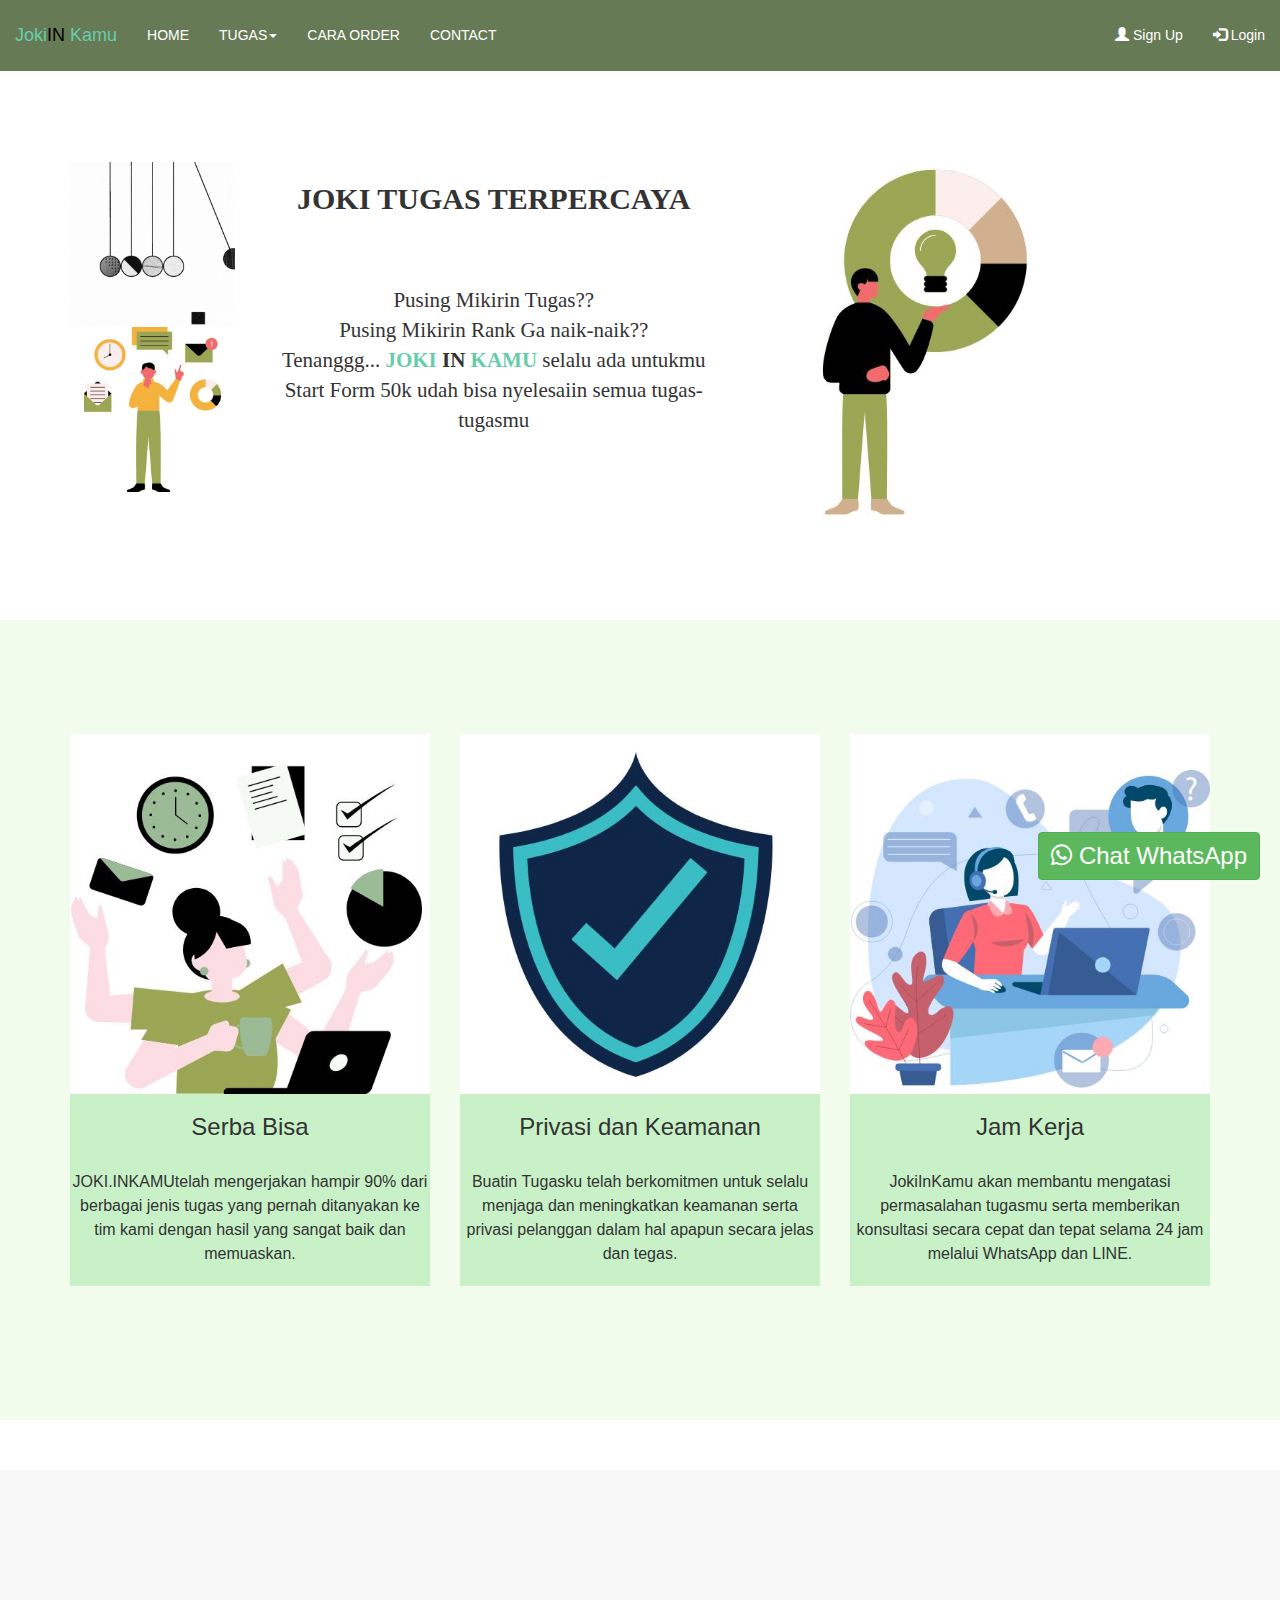
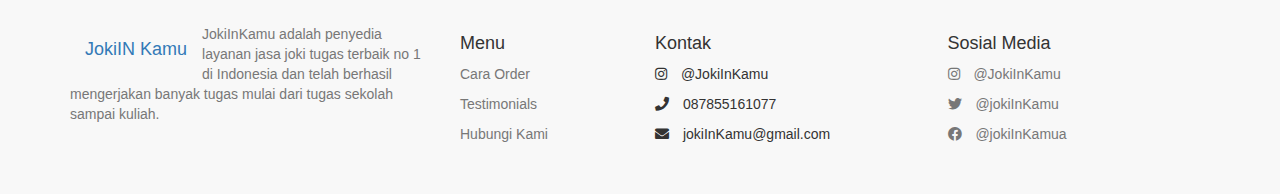
<file: user/index.html>
<!DOCTYPE html>
<html lang="en">

<head>
  <title>JokiInKamu||Mulai dari 50k</title>
  <meta charset="utf-8">
  <meta name="viewport" content="width=device-width, initial-scale=1">
  <link rel="stylesheet" href="https://maxcdn.bootstrapcdn.com/bootstrap/3.4.1/css/bootstrap.min.css">
  <script src="https://ajax.googleapis.com/ajax/libs/jquery/3.6.4/jquery.min.js"></script>
  <script src="https://maxcdn.bootstrapcdn.com/bootstrap/3.4.1/js/bootstrap.min.js"></script>
  <link rel="stylesheet" href="https://cdnjs.cloudflare.com/ajax/libs/font-awesome/5.15.3/css/all.min.css">
  <link rel="stylesheet" href="style.css">
</head>

<body>
  <nav class="navbar navbar-fixed-top" style="background-color: #677a56;">
    <div class="container-fluid">
      <div class="navbar-header">
        <button type="button" class="navbar-toggle" data-toggle="collapse" data-target="#myNavbar">
          <span class="icon-bar"></span>
          <span class="icon-bar"></span>
          <span class="icon-bar"></span>
        </button>
        <a class="navbar-brand" style="color: #66CDAA;">Joki<span style="color: black;">IN </span>Kamu</a>
      </div>
      <div class="collapse navbar-collapse" id="myNavbar">
        <ul class="nav navbar-nav">
          <li class="active"><a href="1.php">HOME</a></li>
          <li class="dropdown">
            <a class="dropdown-toggle" data-toggle="dropdown" href="#">TUGAS<span class="caret"></span></a>
            <ul class="dropdown-menu">
              <li><a href="tugasSMP.html">SMP</a></li>
              <li><a href="tugasSMA.html">SMA</a></li>
              <li><a href="tugasKULIAH.html">KULIAH</a></li>
              <li><a href="tugasMAKALAH.html">MAKALAH/JURNAL/SKRIPSI</a></li>
            </ul>
          </li>
          <li class="active"><a href="caraOrder.html">CARA ORDER</a></li>
          <li class="active"><a href="contact.html">CONTACT</a></li>
        </ul>
        <ul class="nav navbar-nav navbar-right">
          <li><a href="registrasiAkun.php"><span class="glyphicon glyphicon-user"></span> Sign Up</a></li>
          <li><a href="login.php"><span class="glyphicon glyphicon-log-in"></span> Login</a></li>
        </ul>
      </div>
    </div>
  </nav>
  <!-- home -->
  <div class="jumbotron text-center" style="background-color: white; margin-bottom: 50px;">

    <div class="container">
      <div class="row">
        <div class="col-sm-2">
          <img src='img/4.gif' class="img-responsive" alt="Responsive image">
          <img src='img/2.jpg' class="img-responsive" alt="Responsive image">
        </div>
        <div class="col-sm-5" style="font-family: 'PT Serif', serif;">
          <h2><b>JOKI TUGAS TERPERCAYA</b></h2>
          <br>
          <br>
          <br>
          <p>Pusing Mikirin Tugas?? 
            <br>Pusing Mikirin Rank Ga naik-naik??
            <br>Tenanggg... <b><span style="color: #66CDAA;">JOKI</span> IN <span style="color: #66CDAA;"> KAMU</span></b> selalu ada untukmu
            <br>Start Form 50k udah bisa nyelesaiin semua tugas-tugasmu 
          </p>
        </div>
        <div class="col-sm-4">
          <img src='img/1.jpg' class="img-responsive" alt="Responsive image">
        </div>
      </div>
    </div>
  </div>
  <a href="https://wa.me/087855161077" class="btn btn-success stretched-link" style="position: fixed; z-index: 999; right: 20px; bottom: 20px; font-size: 24px;">
    <i class="fab fa-whatsapp"></i> Chat WhatsApp
  </a>
  
  <section class="Features" style="background-color: rgb(241, 252, 236); margin-bottom: 50px;">
  <div class="container">
    <div class="row">
      <div class="col-sm-4">
        <img src="img/semuabisa.jpg" class="img-responsive" alt="Responsive image" style="height: 70%">
        <div class="card">
          <div class="card-body">
            <h3 class="card-title">Serba Bisa</h3>
            <br>
            <p class="card-text">JOKI.INKAMUtelah mengerjakan hampir 90% dari berbagai jenis tugas yang pernah ditanyakan ke tim kami dengan hasil yang sangat baik dan memuaskan.</p>
          </div>
        </div>
      </div>
      <div class="col-sm-4">
      <img src='img/keamanan.jpg' class="img-responsive" alt="Responsive image">
        <div class="card">
          <div class="card-body">
            <h3 class="card-title">Privasi dan Keamanan</h3>
            <br>
            <p class="card-text">Buatin Tugasku telah berkomitmen untuk selalu menjaga dan meningkatkan keamanan serta privasi pelanggan dalam hal apapun secara jelas dan tegas.</p>
          </div>
        </div>
      </div>
      <div class="col-sm-4">
      <img src='img/cs.jpg' class="img-responsive" alt="Responsive image">
        <div class="card">
          <div class="card-body">
            <h3 class="card-title">Jam Kerja</h3>
            <br>
            <p class="card-text">JokiInKamu akan membantu mengatasi permasalahan tugasmu serta memberikan konsultasi secara cepat dan tepat selama 24 jam melalui WhatsApp dan LINE.</p>
          </div>
        </div>
      </div>
    </div>
  </div>
</section>
<!-- Footer section -->
  <!-- Footer section -->
  <footer>
    <div class="container">
      <div class="row">
        <div class="col-sm-4">
          <a class="navbar-brand">Joki<span>IN </span>Kamu</a>
          <p>JokiInKamu adalah penyedia layanan jasa joki tugas terbaik no 1 di Indonesia dan telah berhasil mengerjakan banyak tugas mulai dari tugas sekolah sampai kuliah.</p>
        </div>
        <div class="col-sm-2">
          <h4>Menu</h4>
          <ul>
            <li><a href="caraOrder.html">Cara Order</a></li>
            <li><a href="#">Testimonials</a></li>
            <li><a href="contact.html">Hubungi Kami</a></li>
          </ul>
        </div>
        <div class="col-sm-3">
          <h4>Kontak</h4>
          <ul>
            <li><i class="fab fa-instagram"></i> @JokiInKamu</li>
            <li><i class="fas fa-phone"></i> 087855161077</li>
            <li><i class="fas fa-envelope"></i> jokiInKamu@gmail.com</li>
          </ul>
        </div>
        <div class="col-sm-3">
          <h4>Sosial Media</h4>
          <ul>
            <li><a href="https://www.instagram.com/joki.inkamu/"><i class="fab fa-instagram"></i> @JokiInKamu</a></li>
            <li><a href="https://www.twitter.com/joki.inkamu/"><i class="fab fa-twitter"></i> @jokiInKamu</a></li>
            <li><a href="https://www.facebook.com/joki.inkamu/"><i class="fab fa-facebook"></i> @jokiInKamua</a></li>
          </ul>
        </div>
      </div>
    </div>
  </footer>
</body>

</html>
</file>
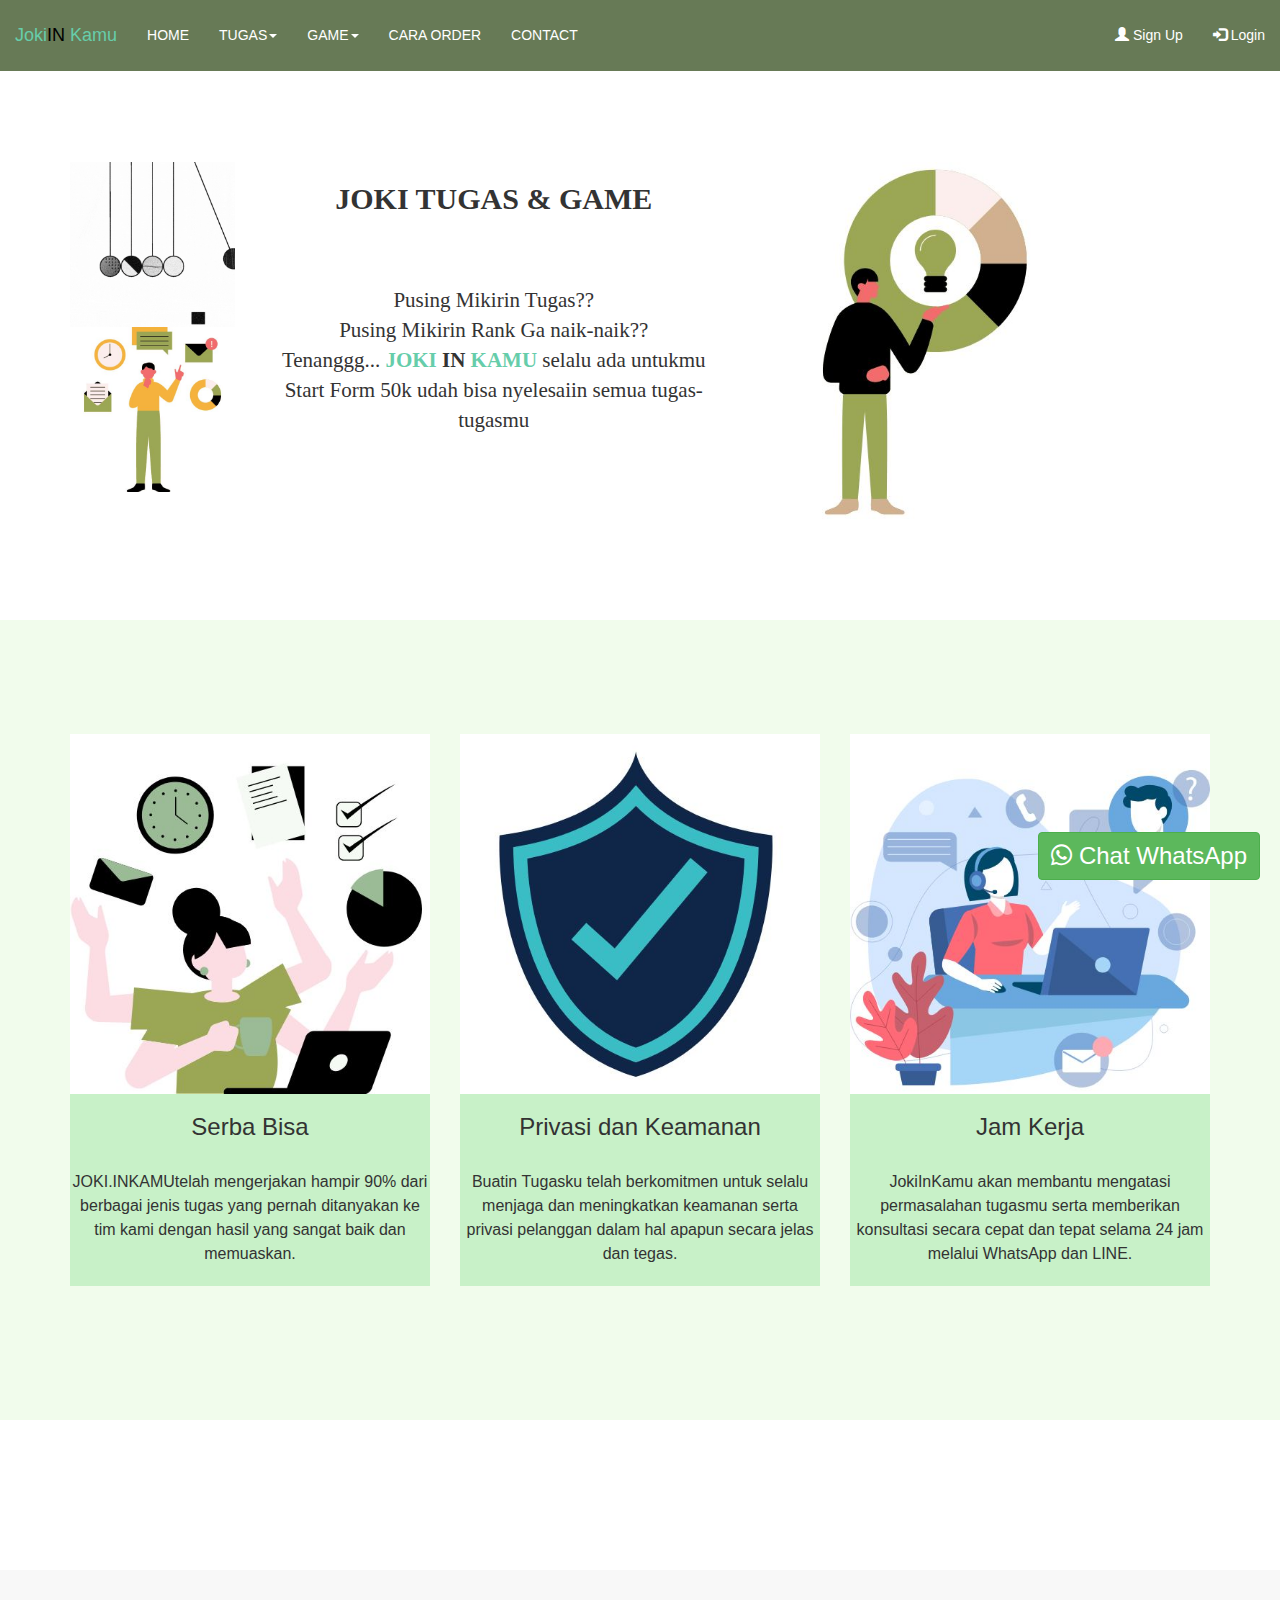
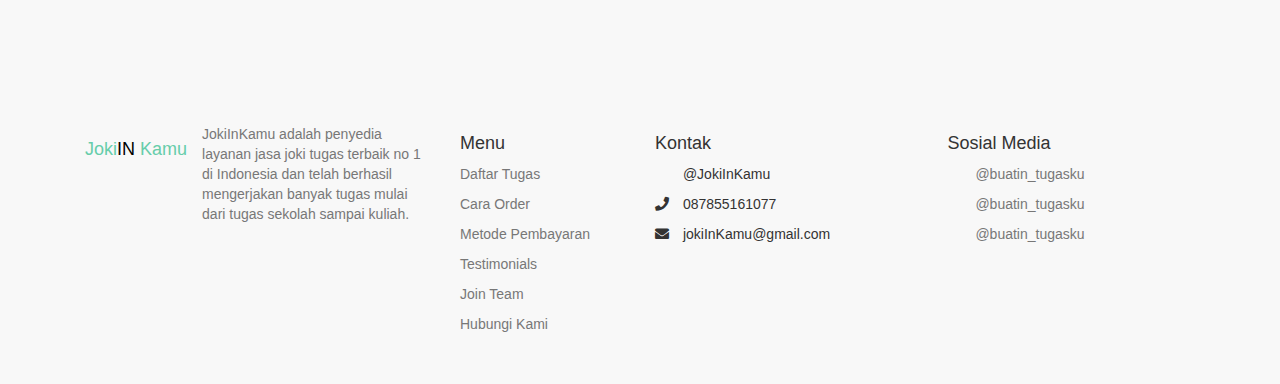
<file: user/1.html>
<!DOCTYPE html>
<html lang="en">
<head>
  <title>JokiInKamu||Mulai dari 50k</title>
  <meta charset="utf-8">
  <meta name="viewport" content="width=device-width, initial-scale=1">
  <link rel="stylesheet" href="https://maxcdn.bootstrapcdn.com/bootstrap/3.4.1/css/bootstrap.min.css">
  <script src="https://ajax.googleapis.com/ajax/libs/jquery/3.6.4/jquery.min.js"></script>
  <script src="https://maxcdn.bootstrapcdn.com/bootstrap/3.4.1/js/bootstrap.min.js"></script>
  <link rel="stylesheet" href="https://cdnjs.cloudflare.com/ajax/libs/font-awesome/5.15.3/css/all.min.css">
  <link rel="stylesheet" href="style.css">
</head>
<body>
  <nav class="navbar navbar-fixed-top" style="background-color: #677a56;">
    <div class="container-fluid">
      <div class="navbar-header">
        <button type="button" class="navbar-toggle" data-toggle="collapse" data-target="#myNavbar">
          <span class="icon-bar"></span>
          <span class="icon-bar"></span>
          <span class="icon-bar"></span>
        </button>
        <a class="navbar-brand" style="color: #66CDAA;">Joki<span style="color: black;">IN </span>Kamu</a>
      </div>
      <div class="collapse navbar-collapse" id="myNavbar">
        <ul class="nav navbar-nav">
          <li class="active"><a href="1.php">HOME</a></li>
          <li class="dropdown">
            <a class="dropdown-toggle" data-toggle="dropdown" href="#">TUGAS<span class="caret"></span></a>
            <ul class="dropdown-menu">
              <li><a href="tugasSMP.html">SMP</a></li>
              <li><a href="tugasSMA.html">SMA</a></li>
              <li><a href="tugasKULIAH.html">KULIAH</a></li>
              <li><a href="tugasMAKALAH.html">MAKALAH/JURNAL/SKRIPSI</a></li>
            </ul>
          </li>
          <li class="dropdown">
            <a class="dropdown-toggle" data-toggle="dropdown" href="#">GAME<span class="caret"></span></a>
            <ul class="dropdown-menu">
              <li><a href="ml.html">MOBILE LEGENDS</a></li>
              <li><a href="valorant.html">VALORANT</a></li>
              <li><a href="pubg.html">PUBG</a></li>
            </ul>
          </li>
          <li class="active"><a href="caraOrder.html">CARA ORDER</a></li>
          <li class="active"><a href="#">CONTACT</a></li>
        </ul>
        <ul class="nav navbar-nav navbar-right">
          <li><a href="#"><span class="glyphicon glyphicon-user"></span> Sign Up</a></li>
          <li><a href="#"><span class="glyphicon glyphicon-log-in"></span> Login</a></li>
        </ul>
      </div>
    </div>
  </nav>
  <!-- home -->
  <div class="jumbotron text-center" style="background-color: white; margin-bottom: 50px;">

    <div class="container">
      <div class="row">
        <div class="col-sm-2">
        <img src='img/4.gif' class="img-responsive" alt="Responsive image">
        <img src='img/2.jpg' class="img-responsive" alt="Responsive image">
        </div>
        <div class="col-sm-5" style="font-family: 'PT Serif', serif;">
          <h2><b>JOKI TUGAS & GAME</b></h2>
          <br>
          <br>
          <br>
          <p>Pusing Mikirin Tugas?? 
            <br>Pusing Mikirin Rank Ga naik-naik??
            <br>Tenanggg... <b><span style="color: #66CDAA;">JOKI</span> IN <span style="color: #66CDAA;"> KAMU</span></b> selalu ada untukmu
            <br>Start Form 50k udah bisa nyelesaiin semua tugas-tugasmu 
          </p>
        </div>
        <div class="col-sm-4">
          <img src='img/1.jpg' class="img-responsive" alt="Responsive image">
        </div>
      </div>
    </div>
  </div>
  <a href="https://wa.me/087855161077" class="btn btn-success stretched-link icon-whatsapp" style="position: fixed; z-index: 999; right: 20px; bottom: 20px; font-size: 24px;">
    <i class="fab fa-whatsapp"></i> Chat WhatsApp
  </a>
  
  <section class="Features" style="background-color: rgb(241, 252, 236); margin-bottom: 50px;">
  <div class="container">
    <div class="row">
      <div class="col-sm-4">
        <img src="img/semuabisa.jpg" class="img-responsive" alt="Responsive image" style="height: 70%">
        <div class="card">
          <div class="card-body">
            <h3 class="card-title">Serba Bisa</h3>
            <br>
            <p class="card-text">JOKI.INKAMUtelah mengerjakan hampir 90% dari berbagai jenis tugas yang pernah ditanyakan ke tim kami dengan hasil yang sangat baik dan memuaskan.</p>
          </div>
        </div>
      </div>
      <div class="col-sm-4">
      <img src='img/keamanan.jpg' class="img-responsive" alt="Responsive image">
        <div class="card">
          <div class="card-body">
            <h3 class="card-title">Privasi dan Keamanan</h3>
            <br>
            <p class="card-text">Buatin Tugasku telah berkomitmen untuk selalu menjaga dan meningkatkan keamanan serta privasi pelanggan dalam hal apapun secara jelas dan tegas.</p>
          </div>
        </div>
      </div>
      <div class="col-sm-4">
      <img src='img/cs.jpg' class="img-responsive" alt="Responsive image">
        <div class="card">
          <div class="card-body">
            <h3 class="card-title">Jam Kerja</h3>
            <br>
            <p class="card-text">JokiInKamu akan membantu mengatasi permasalahan tugasmu serta memberikan konsultasi secara cepat dan tepat selama 24 jam melalui WhatsApp dan LINE.</p>
          </div>
        </div>
      </div>
    </div>
  </div>
</section>
<!-- Footer section -->
<footer style="margin-top: 100px; position: absolute; width: 100%;">
  <div class="container">
    <div class="row">
      <div class="col-sm-4">
        <a class="navbar-brand" style="color: #66CDAA; margin-bottom: 50px;">Joki<span style="color: black;">IN </span>Kamu</a>
        <p>JokiInKamu adalah penyedia layanan jasa joki tugas terbaik no 1 di Indonesia dan telah berhasil mengerjakan banyak tugas mulai dari tugas sekolah sampai kuliah.</p>
      </div>
      <div class="col-sm-2">
        <h4>Menu</h4>
        <ul>
          <li><a href="#">Daftar Tugas</a></li>
          <li><a href="#">Cara Order</a></li>
          <li><a href="#">Metode Pembayaran</a></li>
          <li><a href="#">Testimonials</a></li>
          <li><a href="#">Join Team</a></li>
          <li><a href="#">Hubungi Kami</a></li>
        </ul>
      </div>
      <div class="col-sm-3">
        <h4>Kontak</h4>
        <ul>
          <li><i class="fa fa-instagram"></i> @JokiInKamu</li>
          <li><i class="fa fa-phone"></i> 087855161077</li>
          <li><i class="fa fa-envelope"></i> jokiInKamu@gmail.com</li>
        </ul>
      </div>
      <div class="col-sm-3">
        <h4>Sosial Media</h4>
        <ul>
          <li><a href="#"><i class="fa fa-instagram"></i> @buatin_tugasku</a></li>
          <li><a href="#"><i class="fa fa-twitter"></i> @buatin_tugasku</a></li>
          <li><a href="#"><i class="fa fa-facebook"></i> @buatin_tugasku</a></li>
        </ul>
      </div>
    </div>
  </div>
</footer>
</body>
</html>
</file>
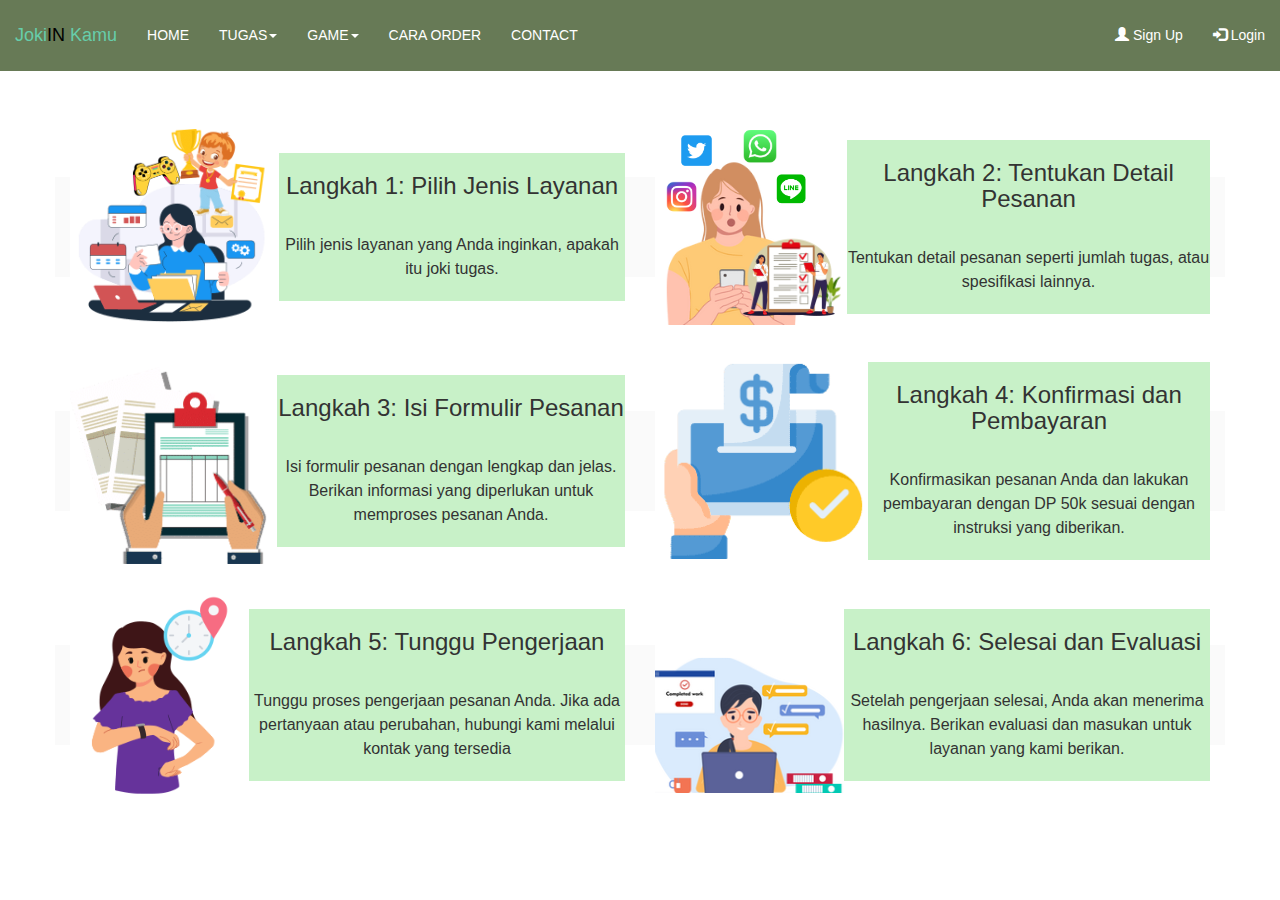
<file: user/caraOrder.html>
<!DOCTYPE html>
<html lang="en">
<head>
  <title>JokiInKamu||Mulai dari 50k</title>
  <meta charset="utf-8">
  <meta name="viewport" content="width=device-width, initial-scale=1">
  <link rel="stylesheet" href="https://maxcdn.bootstrapcdn.com/bootstrap/3.4.1/css/bootstrap.min.css">
  <script src="https://ajax.googleapis.com/ajax/libs/jquery/3.6.4/jquery.min.js"></script>
  <script src="https://maxcdn.bootstrapcdn.com/bootstrap/3.4.1/js/bootstrap.min.js"></script>
  <link rel="stylesheet" href="style.css">
</head>
<body>
  <nav class="navbar navbar-fixed-top" style="background-color: #677a56;">
    <div class="container-fluid">
      <div class="navbar-header">
        <button type="button" class="navbar-toggle" data-toggle="collapse" data-target="#myNavbar">
          <span class="icon-bar"></span>
          <span class="icon-bar"></span>
          <span class="icon-bar"></span>
        </button>
        <a class="navbar-brand" style="color: #66CDAA;">Joki<span style="color: black;">IN </span>Kamu</a>
      </div>
      <div class="collapse navbar-collapse" id="myNavbar">
        <ul class="nav navbar-nav">
          <li class="active"><a href="1.html">HOME</a></li>
          <li class="dropdown">
            <a class="dropdown-toggle" data-toggle="dropdown" href="#">TUGAS<span class="caret"></span></a>
            <ul class="dropdown-menu">
              <li><a href="tugasSMP.html">SMP</a></li>
              <li><a href="tugasSMA.html">SMA</a></li>
              <li><a href="tugasKULIAH.html">KULIAH</a></li>
              <li><a href="tugasMAKALAH.html">MAKALAH/JURNAL/SKRIPSI</a></li>
            </ul>
          </li>
          <li class="dropdown">
            <a class="dropdown-toggle" data-toggle="dropdown" href="#">GAME<span class="caret"></span></a>
            <ul class="dropdown-menu">
              <li><a href="ml.html">MOBILE LEGENDS</a></li>
              <li><a href="valorant.html">VALORANT</a></li>
              <li><a href="pubg.html">PUBG</a></li>
            </ul>
          </li>
          <li class="active"><a href="caraOrder.html">CARA ORDER</a></li>
          <li class="active"><a href="contact.html">CONTACT</a></li>
        </ul>
        <ul class="nav navbar-nav navbar-right">
          <li><a href="#"><span class="glyphicon glyphicon-user"></span> Sign Up</a></li>
          <li><a href="#"><span class="glyphicon glyphicon-log-in"></span> Login</a></li>
        </ul>
      </div>
    </div>
  </nav>
<section class="CaraOrder">
  <div class="title">
    <h2 id="CaraOrder">CARA ORDER</h2>
  </div>
  <div class="container">
    <div class="row">
      <div class="col-sm-6">
        <img src='img/jenilay.png' class="img-responsive" alt="Responsive image">
        <div class="card">
          <div class="card-body">
            <h3 class="card-title">Langkah 1: Pilih Jenis Layanan</h3>
            <br>
            <p class="card-text">Pilih jenis layanan yang Anda inginkan, apakah itu joki tugas.</p>
          </div>
        </div>
      </div>
      <div class="col-sm-6">
      <img src='img/tentukan.png' class="img-responsive" alt="Responsive image">
        <div class="card">
          <div class="card-body">
            <h3 class="card-title">Langkah 2: Tentukan Detail Pesanan</h3>
            <br>
            <p class="card-text">Tentukan detail pesanan seperti jumlah tugas, atau spesifikasi lainnya.</p>
          </div>
        </div>
      </div>
    </div>
    <div class="row">
      <div class="col-sm-6">
        <img src='img/isiformulir.png' class="img-responsive" alt="Responsive image">
        <div class="card">
          <div class="card-body">
            <h3 class="card-title">Langkah 3: Isi Formulir Pesanan</h3>
            <br>
            <p class="card-text">Isi formulir pesanan dengan lengkap dan jelas. Berikan informasi yang diperlukan untuk memproses pesanan Anda.</p>
          </div>
        </div>
      </div>
      <div class="col-sm-6">
      <img src='img/konfirmasi.png' class="img-responsive" alt="Responsive image">
        <div class="card">
          <div class="card-body">
            <h3 class="card-title">Langkah 4: Konfirmasi dan Pembayaran</h3>
            <br>
            <p class="card-text">Konfirmasikan pesanan Anda dan lakukan pembayaran dengan DP 50k sesuai dengan instruksi yang diberikan.</p>
          </div>
        </div>
      </div>
    </div>
    <div class="row">
      <div class="col-sm-6">
        <img src='img/tunggupengerjaandl.png' class="img-responsive" alt="Responsive image">
        <div class="card">
          <div class="card-body">
            <h3 class="card-title">Langkah 5: Tunggu Pengerjaan</h3>
            <br>
            <p class="card-text">Tunggu proses pengerjaan pesanan Anda. Jika ada pertanyaan atau perubahan, hubungi kami melalui kontak yang tersedia</p>
          </div>
        </div>
      </div>
      <div class="col-sm-6">
      <img src='img/terbaru.png' class="img-responsive" alt="Responsive image">
        <div class="card">
          <div class="card-body">
            <h3 class="card-title">Langkah 6: Selesai dan Evaluasi</h3>
            <br>
            <p class="card-text">Setelah pengerjaan selesai, Anda akan menerima hasilnya. Berikan evaluasi dan masukan untuk layanan yang kami berikan.</p>
          </div>
        </div>
      </div>
    </div>
  </div>
</section>
</body>
</html>
</file>
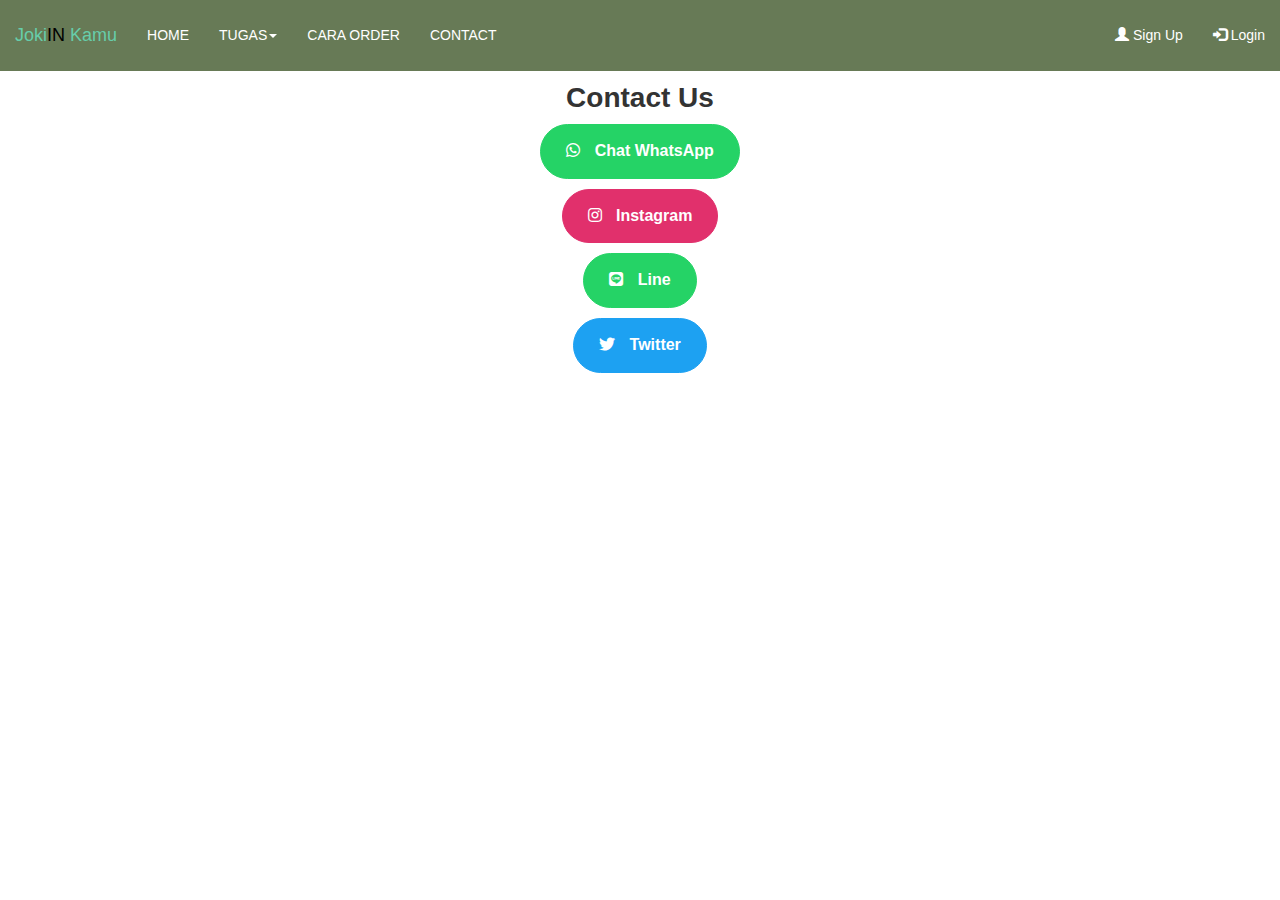
<file: user/contact.html>
<!DOCTYPE html>
<html lang="en">
<head>
  <title>JokiInKamu||Mulai dari 50k</title>
  <meta charset="utf-8">
  <meta name="viewport" content="width=device-width, initial-scale=1">
  <link rel="stylesheet" href="https://maxcdn.bootstrapcdn.com/bootstrap/3.4.1/css/bootstrap.min.css">
  <link rel="stylesheet" href="https://cdnjs.cloudflare.com/ajax/libs/font-awesome/5.15.3/css/all.min.css">
  <script src="https://ajax.googleapis.com/ajax/libs/jquery/3.6.4/jquery.min.js"></script>
  <script src="https://maxcdn.bootstrapcdn.com/bootstrap/3.4.1/js/bootstrap.min.js"></script>
  <link rel="stylesheet" href="style.css">
  <style>
    body {
      font-family: Arial, sans-serif;
    }

    .navbar {
      background-color: #677a56;
    }

    .navbar-brand {
      color: #66CDAA;
    }

    .navbar-nav > li > a {
      color: #fff;
    }

    .navbar-nav > li.active > a,
    .navbar-nav > li:hover > a {
      background-color:#677a56;
    }

    .title {
      text-align: center;
      margin-bottom: 30px;
    }

    .contact-form {
      text-align: center;
    }

    .contact-form h2 {
      font-size: 28px;
      font-weight: bold;
      margin-bottom: 10px;
    }

    .btn {
      border-radius: 50px;
      padding: 15px 25px;
      font-size: 16px;
      font-weight: bold;
      margin-bottom: 10px;
    }

    .btn i {
      margin-right: 10px;
    }

    .btn-success {
      background-color: #25D366;
      border-color: #25D366;
      color: #fff;
    }

    .btn-info {
      background-color: #E1306C;
      border-color: #E1306C;
      color: #fff;
    }

    .btn-primary {
      background-color: #1DA1F2;
      border-color: #1DA1F2;
      color: #fff;
    }

    .btn-success:hover,
    .btn-info:hover,
    .btn-primary:hover {
      opacity: 0.9;
    }
  </style>
</head>
<body>
  <nav class="navbar navbar-fixed-top">
    <div class="container-fluid">
      <div class="navbar-header">
        <button type="button" class="navbar-toggle" data-toggle="collapse" data-target="#myNavbar">
          <span class="icon-bar"></span>
          <span class="icon-bar"></span>
          <span class="icon-bar"></span>
        </button>
        <a class="navbar-brand">Joki<span style="color: black;">IN </span>Kamu</a>
      </div>
      <div class="collapse navbar-collapse" id="myNavbar">
        <ul class="nav navbar-nav">
          <li class="active"><a href="index.html">HOME</a></li>
          <li class="dropdown">
            <a class="dropdown-toggle" data-toggle="dropdown" href="#">TUGAS<span class="caret"></span></a>
            <ul class="dropdown-menu">
              <li><a href="tugasSMP.html">SMP</a></li>
              <li><a href="tugasSMA.html">SMA</a></li>
              <li><a href="tugasKULIAH.html">KULIAH</a></li>
              <li><a href="tugasMAKALAH.html">MAKALAH/JURNAL/SKRIPSI</a></li>
            </ul>
          </li>
          <li><a href="caraOrder.html">CARA ORDER</a></li>
          <li><a href="contact.html">CONTACT</a></li>
        </ul>
        <ul class="nav navbar-nav navbar-right">
          <li><a href="registrasiAkun.php"><span class="glyphicon glyphicon-user"></span> Sign Up</a></li>
          <li><a href="login.php"><span class="glyphicon glyphicon-log-in"></span> Login</a></li>
        </ul>
      </div>
    </div>
  </nav>

  <section class="Contact">
    <div class="container">
      <div class="title">
        <h2 id="Contact">CONTACT</h2>
      </div>
      <div class="contact-form">
        <h2>Contact Us</h2>
        <form action="submit_contact.php" method="POST">
          <a href="https://wa.me/087855161077" class="btn btn-success" target="_blank">
            <i class="fab fa-whatsapp"></i> Chat WhatsApp
          </a>
          <br>
          <a href="https://www.instagram.com/joki.inkamu" class="btn btn-info" target="_blank">
            <i class="fab fa-instagram"></i> Instagram
          </a>
          <br>
          <a href="https://line.me/ti/p/@jokiInKamu" class="btn btn-success" target="_blank">
            <i class="fab fa-line"></i> Line
          </a>
          <br>
          <a href="https://twitter.com/joki.inkamu" class="btn btn-primary" target="_blank">
            <i class="fab fa-twitter"></i> Twitter
          </a>
        </form>
      </div>
    </div>
  </section>

</body>
</html>
</file>
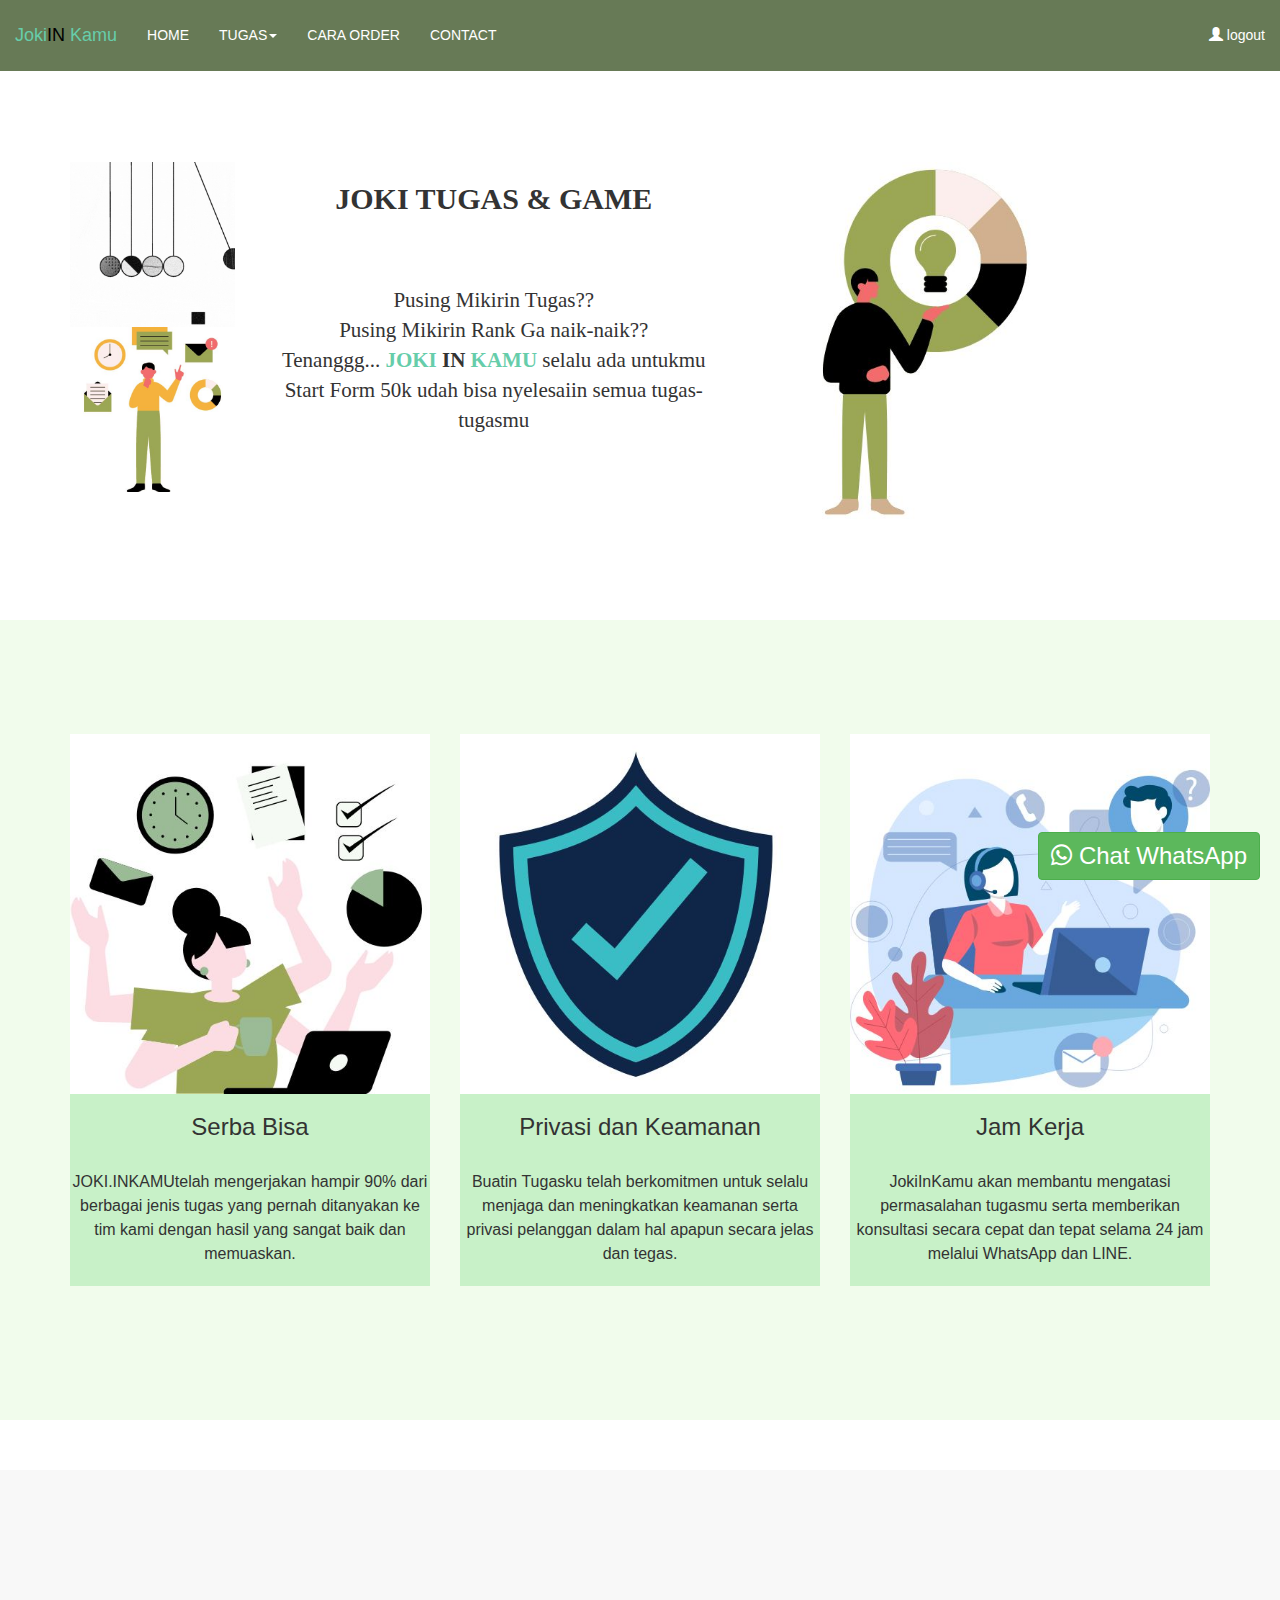
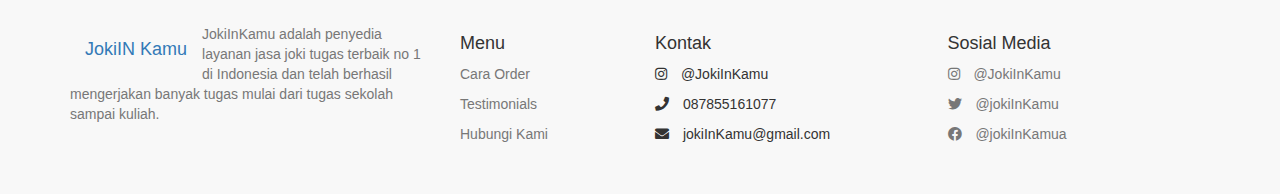
<file: user/index2.html>
<!DOCTYPE html>
<html lang="en">

<head>
  <title>JokiInKamu||Mulai dari 50k</title>
  <meta charset="utf-8">
  <meta name="viewport" content="width=device-width, initial-scale=1">
  <link rel="stylesheet" href="https://maxcdn.bootstrapcdn.com/bootstrap/3.4.1/css/bootstrap.min.css">
  <script src="https://ajax.googleapis.com/ajax/libs/jquery/3.6.4/jquery.min.js"></script>
  <script src="https://maxcdn.bootstrapcdn.com/bootstrap/3.4.1/js/bootstrap.min.js"></script>
  <link rel="stylesheet" href="https://cdnjs.cloudflare.com/ajax/libs/font-awesome/5.15.3/css/all.min.css">
  <link rel="stylesheet" href="style.css">
</head>

<body>
  <nav class="navbar navbar-fixed-top" style="background-color: #677a56;">
    <div class="container-fluid">
      <div class="navbar-header">
        <button type="button" class="navbar-toggle" data-toggle="collapse" data-target="#myNavbar">
          <span class="icon-bar"></span>
          <span class="icon-bar"></span>
          <span class="icon-bar"></span>
        </button>
        <a class="navbar-brand" style="color: #66CDAA;">Joki<span style="color: black;">IN </span>Kamu</a>
      </div>
      <div class="collapse navbar-collapse" id="myNavbar">
        <ul class="nav navbar-nav">
          <li class="active"><a href="1.php">HOME</a></li>
          <li class="dropdown">
            <a class="dropdown-toggle" data-toggle="dropdown" href="#">TUGAS<span class="caret"></span></a>
            <ul class="dropdown-menu">
              <li><a href="tugasSMP2.html">SMP</a></li>
              <li><a href="tugasSMA2.html">SMA</a></li>
              <li><a href="tugasKULIAH2.html">KULIAH</a></li>
              <li><a href="tugasMAKALAH2.html">MAKALAH/JURNAL/SKRIPSI</a></li>
            </ul>
          </li>
          <li class="active"><a href="caraOrder.html">CARA ORDER</a></li>
          <li class="active"><a href="contact.html">CONTACT</a></li>
        </ul>
        <ul class="nav navbar-nav navbar-right">
          <li><a href="logout.php"><span class="glyphicon glyphicon-user"></span> logout</a></li>
        </ul>
      </div>
    </div>
  </nav>
  <!-- home -->
  <div class="jumbotron text-center" style="background-color: white; margin-bottom: 50px;">

    <div class="container">
      <div class="row">
        <div class="col-sm-2">
          <img src='img/4.gif' class="img-responsive" alt="Responsive image">
          <img src='img/2.jpg' class="img-responsive" alt="Responsive image">
        </div>
        <div class="col-sm-5" style="font-family: 'PT Serif', serif;">
          <h2><b>JOKI TUGAS & GAME</b></h2>
          <br>
          <br>
          <br>
          <p>Pusing Mikirin Tugas?? 
            <br>Pusing Mikirin Rank Ga naik-naik??
            <br>Tenanggg... <b><span style="color: #66CDAA;">JOKI</span> IN <span style="color: #66CDAA;"> KAMU</span></b> selalu ada untukmu
            <br>Start Form 50k udah bisa nyelesaiin semua tugas-tugasmu 
          </p>
        </div>
        <div class="col-sm-4">
          <img src='img/1.jpg' class="img-responsive" alt="Responsive image">
        </div>
      </div>
    </div>
  </div>
  <a href="https://wa.me/087855161077" class="btn btn-success stretched-link" style="position: fixed; z-index: 999; right: 20px; bottom: 20px; font-size: 24px;">
    <i class="fab fa-whatsapp"></i> Chat WhatsApp
  </a>
  
  <section class="Features" style="background-color: rgb(241, 252, 236); margin-bottom: 50px;">
  <div class="container">
    <div class="row">
      <div class="col-sm-4">
        <img src="img/semuabisa.jpg" class="img-responsive" alt="Responsive image" style="height: 70%">
        <div class="card">
          <div class="card-body">
            <h3 class="card-title">Serba Bisa</h3>
            <br>
            <p class="card-text">JOKI.INKAMUtelah mengerjakan hampir 90% dari berbagai jenis tugas yang pernah ditanyakan ke tim kami dengan hasil yang sangat baik dan memuaskan.</p>
          </div>
        </div>
      </div>
      <div class="col-sm-4">
      <img src='img/keamanan.jpg' class="img-responsive" alt="Responsive image">
        <div class="card">
          <div class="card-body">
            <h3 class="card-title">Privasi dan Keamanan</h3>
            <br>
            <p class="card-text">Buatin Tugasku telah berkomitmen untuk selalu menjaga dan meningkatkan keamanan serta privasi pelanggan dalam hal apapun secara jelas dan tegas.</p>
          </div>
        </div>
      </div>
      <div class="col-sm-4">
      <img src='img/cs.jpg' class="img-responsive" alt="Responsive image">
        <div class="card">
          <div class="card-body">
            <h3 class="card-title">Jam Kerja</h3>
            <br>
            <p class="card-text">JokiInKamu akan membantu mengatasi permasalahan tugasmu serta memberikan konsultasi secara cepat dan tepat selama 24 jam melalui WhatsApp dan LINE.</p>
          </div>
        </div>
      </div>
    </div>
  </div>
</section>
<!-- Footer section -->
  <!-- Footer section -->
  <footer>
    <div class="container">
      <div class="row">
        <div class="col-sm-4">
          <a class="navbar-brand">Joki<span>IN </span>Kamu</a>
          <p>JokiInKamu adalah penyedia layanan jasa joki tugas terbaik no 1 di Indonesia dan telah berhasil mengerjakan banyak tugas mulai dari tugas sekolah sampai kuliah.</p>
        </div>
        <div class="col-sm-2">
          <h4>Menu</h4>
          <ul>
            <li><a href="caraOrder.html">Cara Order</a></li>
            <li><a href="#">Testimonials</a></li>
            <li><a href="contact.html">Hubungi Kami</a></li>
          </ul>
        </div>
        <div class="col-sm-3">
          <h4>Kontak</h4>
          <ul>
            <li><i class="fab fa-instagram"></i> @JokiInKamu</li>
            <li><i class="fas fa-phone"></i> 087855161077</li>
            <li><i class="fas fa-envelope"></i> jokiInKamu@gmail.com</li>
          </ul>
        </div>
        <div class="col-sm-3">
          <h4>Sosial Media</h4>
          <ul>
            <li><a href="https://www.instagram.com/joki.inkamu/"><i class="fab fa-instagram"></i> @JokiInKamu</a></li>
            <li><a href="https://www.twitter.com/joki.inkamu/"><i class="fab fa-twitter"></i> @jokiInKamu</a></li>
            <li><a href="https://www.facebook.com/joki.inkamu/"><i class="fab fa-facebook"></i> @jokiInKamua</a></li>
          </ul>
        </div>
      </div>
    </div>
  </footer>
</body>

</html>
</file>
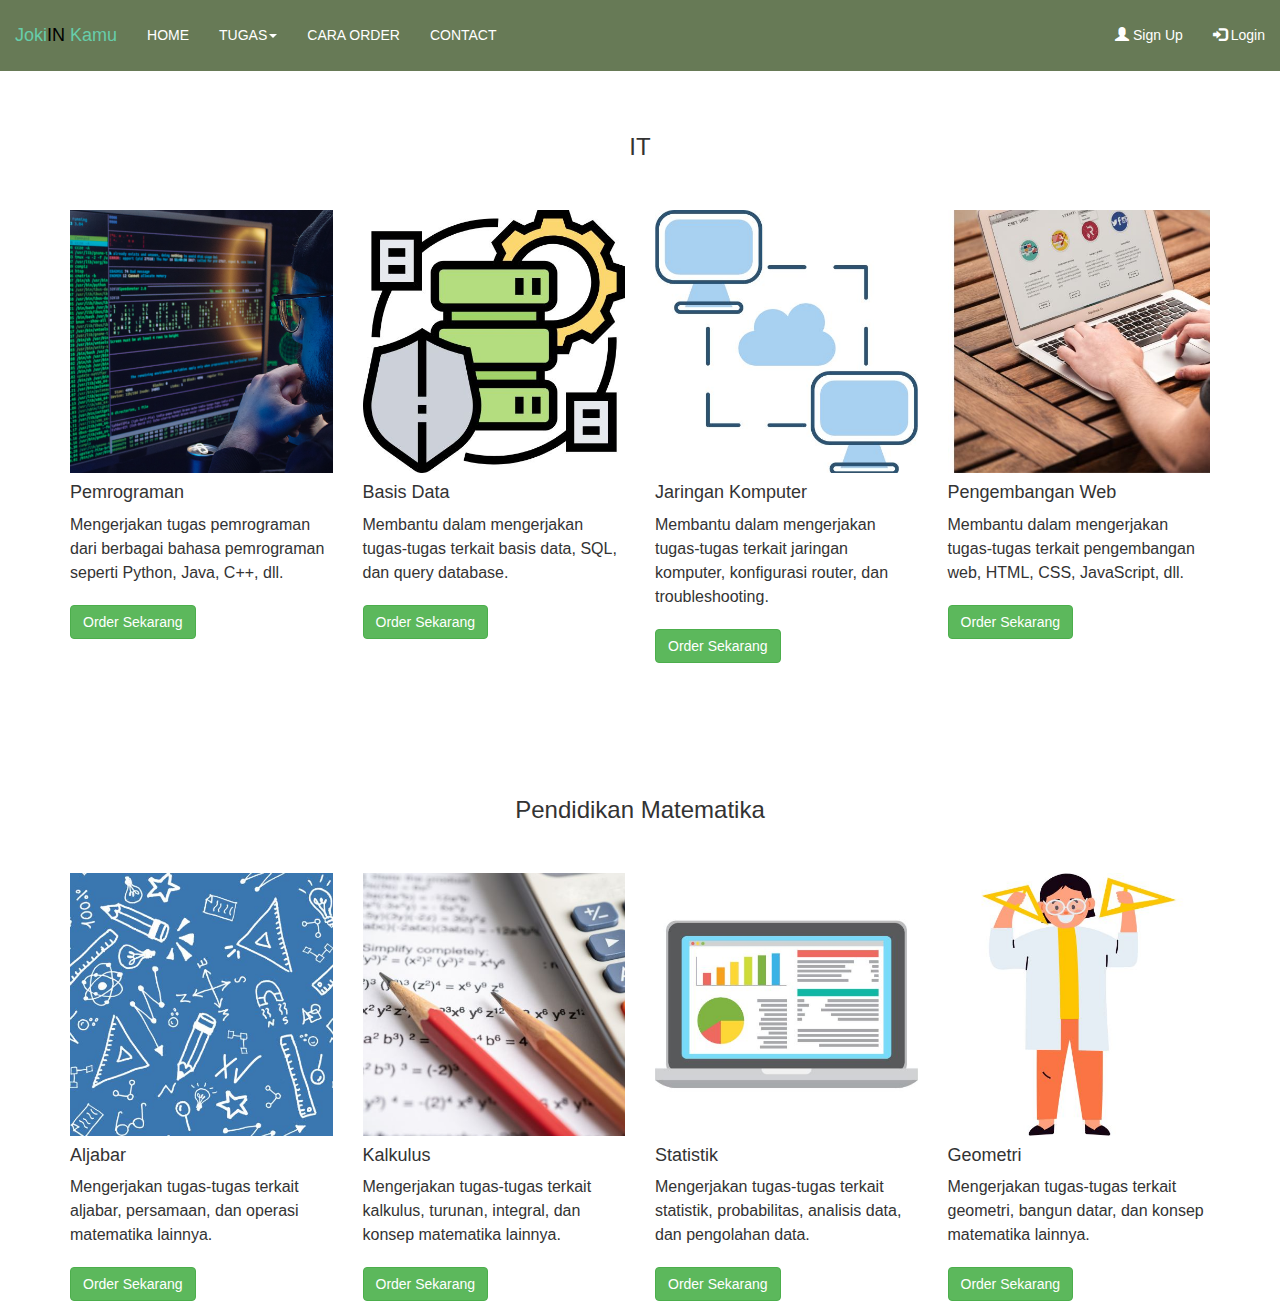
<file: user/tugasKULIAH.html>
<!DOCTYPE html>
<html lang="en">
<head>
  <title>JokiInKamu||Mulai dari 50k</title>
  <meta charset="utf-8">
  <meta name="viewport" content="width=device-width, initial-scale=1">
  <link rel="stylesheet" href="https://maxcdn.bootstrapcdn.com/bootstrap/3.4.1/css/bootstrap.min.css">
  <script src="https://ajax.googleapis.com/ajax/libs/jquery/3.6.4/jquery.min.js"></script>
  <script src="https://maxcdn.bootstrapcdn.com/bootstrap/3.4.1/js/bootstrap.min.js"></script>
  <link rel="stylesheet" href="style.css">
  <script>
    // Fungsi untuk memeriksa login
    function checkLogin() {
      // Simulasi kondisi login (ganti dengan kondisi login sesungguhnya)
      var isLoggedIn = false;
      if (!isLoggedIn) {
      // Jika tidak login, tampilkan pesan atau redirect ke halaman login
      alert("Anda harus login untuk membuat pesanan.");
      // Misalnya redirect ke halaman login:
      // window.location.href = "login.php";
      return false; // Menghentikan tindakan pembuatan pesanan
        }

        return true; // Melanjutkan tindakan pembuatan pesanan
      }
    // Mengaitkan fungsi checkLogin pada saat mengklik tombol "BUAT PESANAN"
    $(document).ready(function() {
      $(".btn.btn-success.stretched-link").click(function(e) {
        e.preventDefault(); // Mencegah aksi default tombol link
        checkLogin(); // Memeriksa login sebelum membuat pesanan
      });
    });
    </script>
</head>
<body>
  <nav class="navbar navbar-fixed-top" style="background-color: #677a56;">
    <div class="container-fluid">
      <div class="navbar-header">
        <button type="button" class="navbar-toggle" data-toggle="collapse" data-target="#myNavbar">
          <span class="icon-bar"></span>
          <span class="icon-bar"></span>
          <span class="icon-bar"></span>
        </button>
        <a class="navbar-brand" style="color: #66CDAA;">Joki<span style="color: black;">IN </span>Kamu</a>
      </div>
      <div class="collapse navbar-collapse" id="myNavbar">
        <ul class="nav navbar-nav">
          <li class="active"><a href="index.html">HOME</a></li>
          <li class="dropdown">
            <a class="dropdown-toggle" data-toggle="dropdown" href="#">TUGAS<span class="caret"></span></a>
            <ul class="dropdown-menu">
              <li><a href="tugasSMP.html">SMP</a></li>
              <li><a href="tugasSMA.html">SMA</a></li>
              <li><a href="tugasKULIAH.html">KULIAH</a></li>
              <li><a href="tugasMAKALAH.html">MAKALAH/JURNAL/SKRIPSI</a></li>
            </ul>
          </li>
          <li class="active"><a href="caraOrder.html">CARA ORDER</a></li>
          <li class="active"><a href="#">CONTACT</a></li>
        </ul>
        <ul class="nav navbar-nav navbar-right">
          <li><a href="registrasiAkun.php"><span class="glyphicon glyphicon-user"></span> Sign Up</a></li>
          <li><a href="login.php"><span class="glyphicon glyphicon-log-in"></span> Login</a></li>
        </ul>
      </div>
    </div>
  </nav>
  <section class="tugasIT">
    <div class="container">
      <div class="row">
        <h3 class="text-center">IT</h3>
        <br>
        <br>
        <div class="col-sm-3">
          <div class="card-body">
            <img class="card-img-top" src="img/programming.jpg" alt="Card image" style="width:100%">
            <div class="card-body">
              <h4 class="card-title">Pemrograman</h4>
              <p class="card-text">Mengerjakan tugas pemrograman dari berbagai bahasa pemrograman seperti
                Python, Java, C++, dll.</p>
              <a href="#" class="btn btn-success">Order Sekarang</a>
            </div>
          </div>
        </div>
        <div class="col-sm-3">
          <div class="card-body">
            <img class="card-img-top" src="img/database.jpg" alt="Card image" style="width:100%">
            <div class="card-body">
              <h4 class="card-title">Basis Data</h4>
              <p class="card-text">Membantu dalam mengerjakan tugas-tugas terkait basis data, SQL, dan query
                database.</p>
              <a href="#" class="btn btn-success">Order Sekarang</a>
            </div>
          </div>
        </div>
        <div class="col-sm-3">
          <div class="card-body">
            <img class="card-img-top" src="img/networking.jpg" alt="Card image" style="width:100%">
            <div class="card-body">
              <h4 class="card-title">Jaringan Komputer</h4>
              <p class="card-text">Membantu dalam mengerjakan tugas-tugas terkait jaringan komputer, konfigurasi
                router, dan troubleshooting.</p>
              <a href="#" class="btn btn-success">Order Sekarang</a>
            </div>
          </div>
        </div>
        <div class="col-sm-3">
          <div class="card-body">
            <img class="card-img-top" src="img/web.jpg" alt="Card image" style="width:100%">
            <div class="card-body">
              <h4 class="card-title">Pengembangan Web</h4>
              <p class="card-text">Membantu dalam mengerjakan tugas-tugas terkait pengembangan web, HTML, CSS,
                JavaScript, dll.</p>
              <a href="#" class="btn btn-success">Order Sekarang</a>
            </div>
          </div>
        </div>
      </div>
    </div>
  </section>
  <section class="tugasMatematika">
    <div class="container">
      <div class="row">
        <h3 class="text-center">Pendidikan Matematika</h3>
        <br>
        <br>
        <div class="col-sm-3">
          <div class="card-body">
            <img class="card-img-top" src="img/algebra.jpg" alt="Card image" style="width:100%">
            <div class="card-body">
              <h4 class="card-title">Aljabar</h4>
              <p class="card-text">Mengerjakan tugas-tugas terkait aljabar, persamaan, dan operasi matematika
                lainnya.</p>
              <a href="#" class="btn btn-success">Order Sekarang</a>
            </div>
          </div>
        </div>
        <div class="col-sm-3">
          <div class="card-body">
            <img class="card-img-top" src="img/calculus.jpg" alt="Card image" style="width:100%">
            <div class="card-body">
              <h4 class="card-title">Kalkulus</h4>
              <p class="card-text">Mengerjakan tugas-tugas terkait kalkulus, turunan, integral, dan konsep
                matematika lainnya.</p>
              <a href="#" class="btn btn-success">Order Sekarang</a>
            </div>
          </div>
        </div>
        <div class="col-sm-3">
          <div class="card-body">
            <img class="card-img-top" src="img/statistics.jpg" alt="Card image" style="width:100%">
            <div class="card-body">
              <h4 class="card-title">Statistik</h4>
              <p class="card-text">Mengerjakan tugas-tugas terkait statistik, probabilitas, analisis data, dan
                pengolahan data.</p>
              <a href="#" class="btn btn-success">Order Sekarang</a>
            </div>
          </div>
        </div>
        <div class="col-sm-3">
          <div class="card-body">
            <img class="card-img-top" src="img/geometry.jpg" alt="Card image" style="width:100%">
            <div class="card-body">
              <h4 class="card-title">Geometri</h4>
              <p class="card-text">Mengerjakan tugas-tugas terkait geometri, bangun datar, dan konsep matematika
                lainnya.</p>
              <a href="#" class="btn btn-success">Order Sekarang</a>
            </div>
          </div>
        </div>
      </div>
    </div>
  </section>
</body>
</html>
</file>
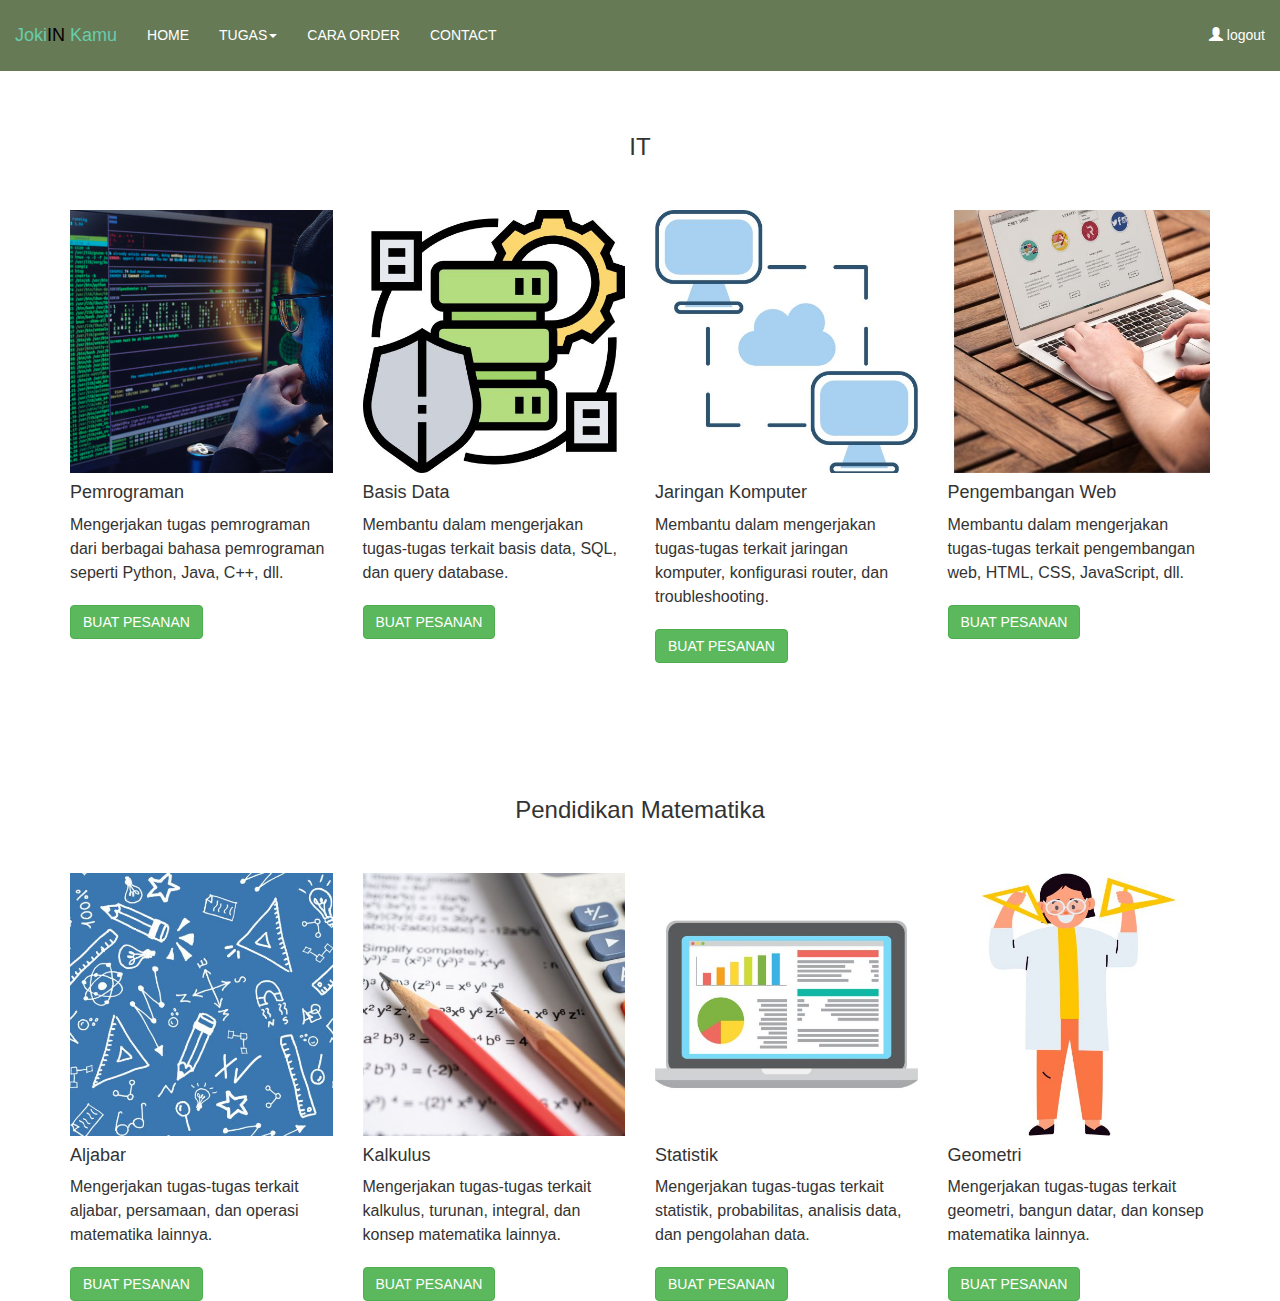
<file: user/tugasKULIAH2.html>
<!DOCTYPE html>
<html lang="en">
<head>
  <title>JokiInKamu||Mulai dari 50k</title>
  <meta charset="utf-8">
  <meta name="viewport" content="width=device-width, initial-scale=1">
  <link rel="stylesheet" href="https://maxcdn.bootstrapcdn.com/bootstrap/3.4.1/css/bootstrap.min.css">
  <script src="https://ajax.googleapis.com/ajax/libs/jquery/3.6.4/jquery.min.js"></script>
  <script src="https://maxcdn.bootstrapcdn.com/bootstrap/3.4.1/js/bootstrap.min.js"></script>
  <link rel="stylesheet" href="style.css">
</head>
<body>
  <nav class="navbar navbar-fixed-top" style="background-color: #677a56;">
    <div class="container-fluid">
      <div class="navbar-header">
        <button type="button" class="navbar-toggle" data-toggle="collapse" data-target="#myNavbar">
          <span class="icon-bar"></span>
          <span class="icon-bar"></span>
          <span class="icon-bar"></span>
        </button>
        <a class="navbar-brand" style="color: #66CDAA;">Joki<span style="color: black;">IN </span>Kamu</a>
      </div>
      <div class="collapse navbar-collapse" id="myNavbar">
        <ul class="nav navbar-nav">
          <li class="active"><a href="index2.html">HOME</a></li>
          <li class="dropdown">
            <a class="dropdown-toggle" data-toggle="dropdown" href="#">TUGAS<span class="caret"></span></a>
            <ul class="dropdown-menu">
              <li><a href="tugasSMP2.html">SMP</a></li>
              <li><a href="tugasSMA2.html">SMA</a></li>
              <li><a href="tugasKULIAH2.html">KULIAH</a></li>
              <li><a href="tugasMAKALAH2.html">MAKALAH/JURNAL/SKRIPSI</a></li>
            </ul>
          </li>
          <li class="active"><a href="caraOrder.html">CARA ORDER</a></li>
          <li class="active"><a href="#">CONTACT</a></li>
        </ul>
        <ul class="nav navbar-nav navbar-right">
          <li><a href="logout.php"><span class="glyphicon glyphicon-user"></span> logout</a></li>
        </ul>
      </div>
    </div>
  </nav>
  <section class="tugasIT">
    <div class="container">
      <div class="row">
        <h3 class="text-center">IT</h3>
        <br>
        <br>
        <div class="col-sm-3">
          <div class="card-body">
            <img class="card-img-top" src="img/programming.jpg" alt="Card image" style="width:100%">
            <div class="card-body">
              <h4 class="card-title">Pemrograman</h4>
              <p class="card-text">Mengerjakan tugas pemrograman dari berbagai bahasa pemrograman seperti
                Python, Java, C++, dll.</p>
              <a href="formPemesanan3.php" class="btn btn-success stretched-link">BUAT PESANAN</a>
            </div>
          </div>
        </div>
        <div class="col-sm-3">
          <div class="card-body">
            <img class="card-img-top" src="img/database.jpg" alt="Card image" style="width:100%">
            <div class="card-body">
              <h4 class="card-title">Basis Data</h4>
              <p class="card-text">Membantu dalam mengerjakan tugas-tugas terkait basis data, SQL, dan query
                database.</p>
                <a href="formPemesanan3.php" class="btn btn-success stretched-link">BUAT PESANAN</a>
            </div>
          </div>
        </div>
        <div class="col-sm-3">
          <div class="card-body">
            <img class="card-img-top" src="img/networking.jpg" alt="Card image" style="width:100%">
            <div class="card-body">
              <h4 class="card-title">Jaringan Komputer</h4>
              <p class="card-text">Membantu dalam mengerjakan tugas-tugas terkait jaringan komputer, konfigurasi
                router, dan troubleshooting.</p>
                <a href="formPemesanan3.php" class="btn btn-success stretched-link">BUAT PESANAN</a>
            </div>
          </div>
        </div>
        <div class="col-sm-3">
          <div class="card-body">
            <img class="card-img-top" src="img/web.jpg" alt="Card image" style="width:100%">
            <div class="card-body">
              <h4 class="card-title">Pengembangan Web</h4>
              <p class="card-text">Membantu dalam mengerjakan tugas-tugas terkait pengembangan web, HTML, CSS,
                JavaScript, dll.</p>
                <a href="formPemesanan3.php" class="btn btn-success stretched-link">BUAT PESANAN</a>
            </div>
          </div>
        </div>
      </div>
    </div>
  </section>
  <section class="tugasMatematika">
    <div class="container">
      <div class="row">
        <h3 class="text-center">Pendidikan Matematika</h3>
        <br>
        <br>
        <div class="col-sm-3">
          <div class="card-body">
            <img class="card-img-top" src="img/algebra.jpg" alt="Card image" style="width:100%">
            <div class="card-body">
              <h4 class="card-title">Aljabar</h4>
              <p class="card-text">Mengerjakan tugas-tugas terkait aljabar, persamaan, dan operasi matematika
                lainnya.</p>
                <a href="formPemesanan3.php" class="btn btn-success stretched-link">BUAT PESANAN</a>
            </div>
          </div>
        </div>
        <div class="col-sm-3">
          <div class="card-body">
            <img class="card-img-top" src="img/calculus.jpg" alt="Card image" style="width:100%">
            <div class="card-body">
              <h4 class="card-title">Kalkulus</h4>
              <p class="card-text">Mengerjakan tugas-tugas terkait kalkulus, turunan, integral, dan konsep
                matematika lainnya.</p>
                <a href="formPemesanan3.php" class="btn btn-success stretched-link">BUAT PESANAN</a>
            </div>
          </div>
        </div>
        <div class="col-sm-3">
          <div class="card-body">
            <img class="card-img-top" src="img/statistics.jpg" alt="Card image" style="width:100%">
            <div class="card-body">
              <h4 class="card-title">Statistik</h4>
              <p class="card-text">Mengerjakan tugas-tugas terkait statistik, probabilitas, analisis data, dan
                pengolahan data.</p>
                <a href="formPemesanan3.php" class="btn btn-success stretched-link">BUAT PESANAN</a>
            </div>
          </div>
        </div>
        <div class="col-sm-3">
          <div class="card-body">
            <img class="card-img-top" src="img/geometry.jpg" alt="Card image" style="width:100%">
            <div class="card-body">
              <h4 class="card-title">Geometri</h4>
              <p class="card-text">Mengerjakan tugas-tugas terkait geometri, bangun datar, dan konsep matematika
                lainnya.</p>
                <a href="formPemesanan3.php" class="btn btn-success stretched-link">BUAT PESANAN</a>
            </div>
          </div>
        </div>
      </div>
    </div>
  </section>
</body>
</html>
</file>
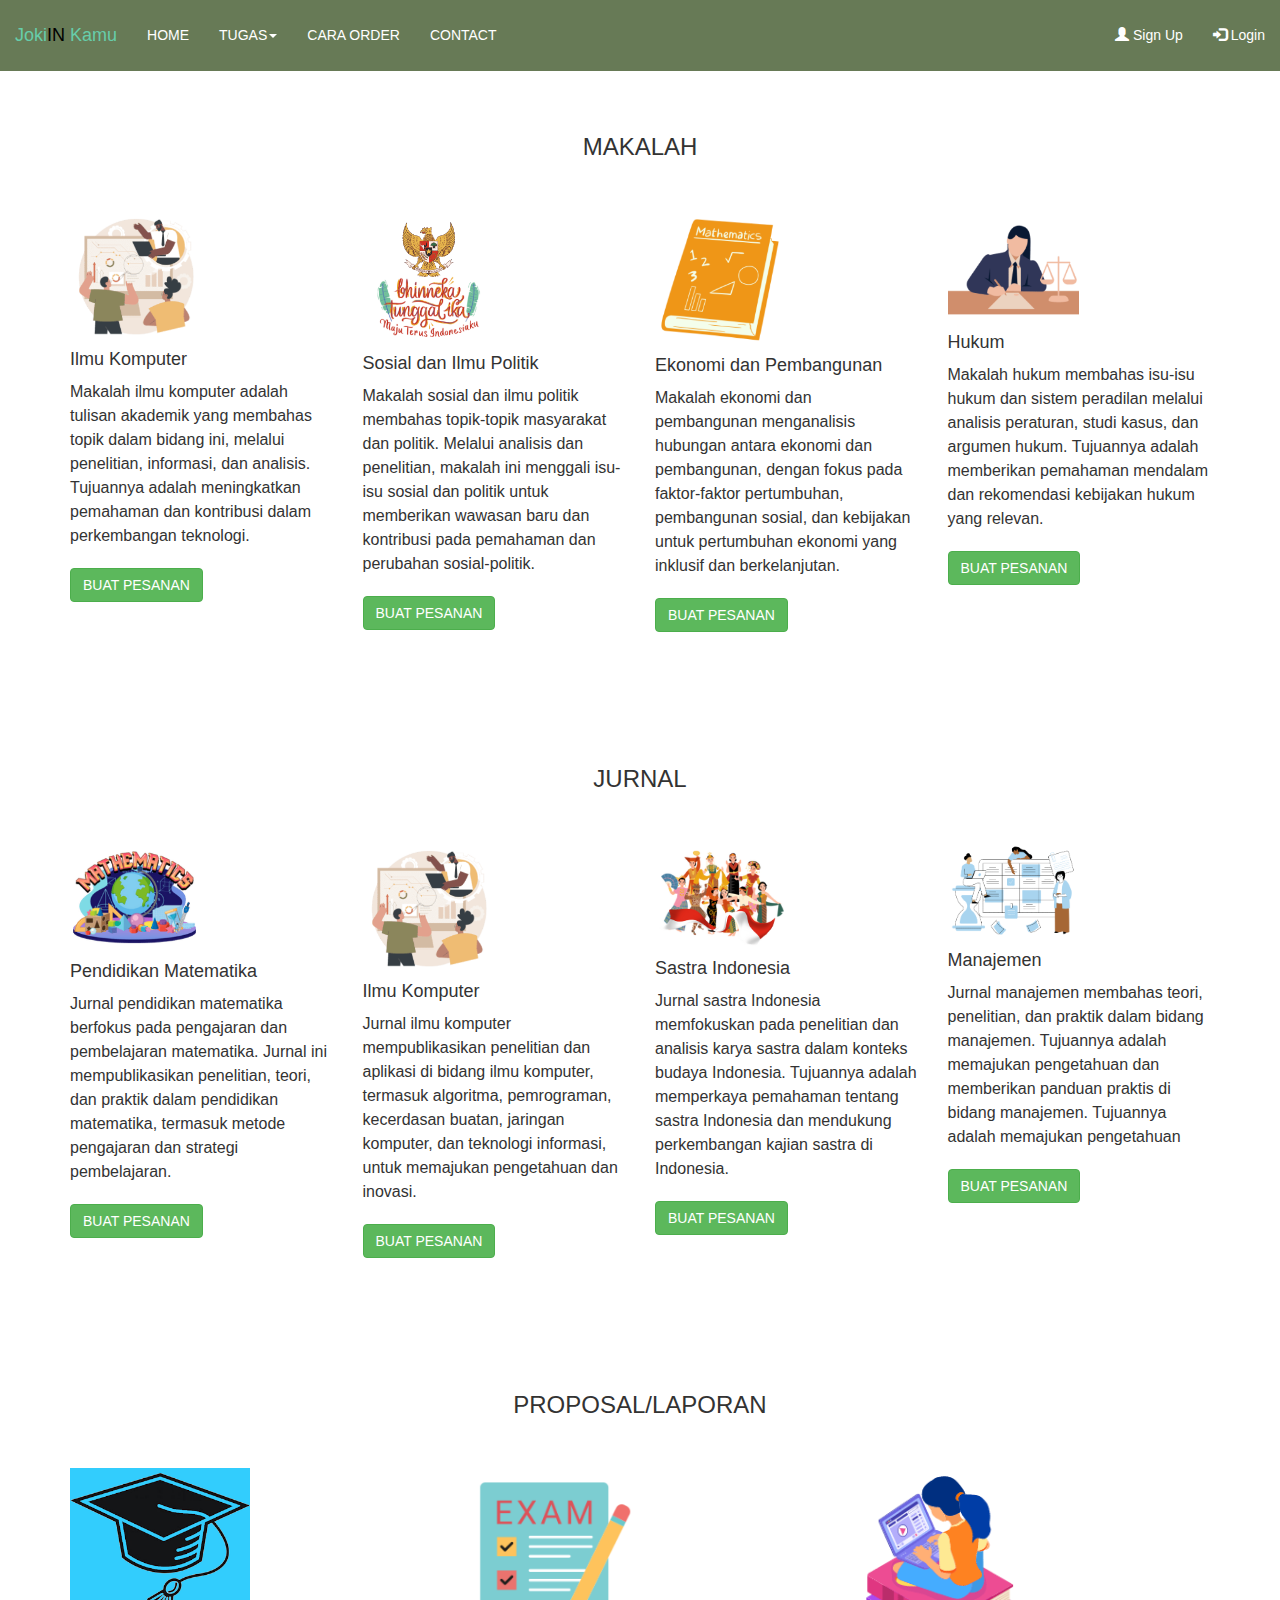
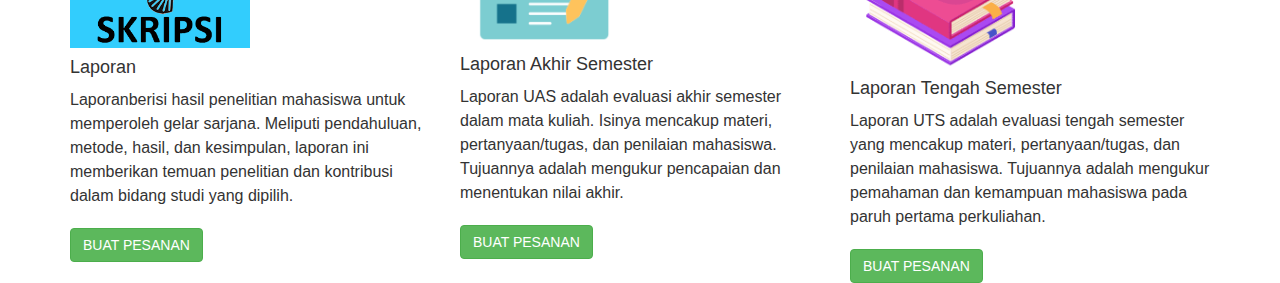
<file: user/tugasMAKALAH.html>
<!DOCTYPE html>
<html lang="en">
<head>
  <title>JokiInKamu||Mulai dari 50k</title>
  <meta charset="utf-8">
  <meta name="viewport" content="width=device-width, initial-scale=1">
  <link rel="stylesheet" href="https://maxcdn.bootstrapcdn.com/bootstrap/3.4.1/css/bootstrap.min.css">
  <script src="https://ajax.googleapis.com/ajax/libs/jquery/3.6.4/jquery.min.js"></script>
  <script src="https://maxcdn.bootstrapcdn.com/bootstrap/3.4.1/js/bootstrap.min.js"></script>
  <link rel="stylesheet" href="style.css">
  <script>
    // Fungsi untuk memeriksa login
    function checkLogin() {
      // Simulasi kondisi login (ganti dengan kondisi login sesungguhnya)
      var isLoggedIn = false;
      if (!isLoggedIn) {
      // Jika tidak login, tampilkan pesan atau redirect ke halaman login
      alert("Anda harus login untuk membuat pesanan.");
      // Misalnya redirect ke halaman login:
      // window.location.href = "login.php";
      return false; // Menghentikan tindakan pembuatan pesanan
        }

        return true; // Melanjutkan tindakan pembuatan pesanan
      }
    // Mengaitkan fungsi checkLogin pada saat mengklik tombol "BUAT PESANAN"
    $(document).ready(function() {
      $(".btn.btn-success.stretched-link").click(function(e) {
        e.preventDefault(); // Mencegah aksi default tombol link
        checkLogin(); // Memeriksa login sebelum membuat pesanan
      });
    });
    </script>
</head>
<body>
  <nav class="navbar navbar-fixed-top" style="background-color: #677a56;">
    <div class="container-fluid">
      <div class="navbar-header">
        <button type="button" class="navbar-toggle" data-toggle="collapse" data-target="#myNavbar">
          <span class="icon-bar"></span>
          <span class="icon-bar"></span>
          <span class="icon-bar"></span>
        </button>
        <a class="navbar-brand" style="color: #66CDAA;">Joki<span style="color: black;">IN </span>Kamu</a>
      </div>
      <div class="collapse navbar-collapse" id="myNavbar">
        <ul class="nav navbar-nav">
          <li class="active"><a href="index.html">HOME</a></li>
          <li class="dropdown">
            <a class="dropdown-toggle" data-toggle="dropdown" href="#">TUGAS<span class="caret"></span></a>
            <ul class="dropdown-menu">
              <li><a href="tugasSMP.html">SMP</a></li>
              <li><a href="tugasSMA.html">SMA</a></li>
              <li><a href="tugasKULIAH.html">KULIAH</a></li>
              <li><a href="tugasMAKALAH.html">MAKALAH/JURNAL/SKRIPSI</a></li>
            </ul>
          </li>
          <li class="active"><a href="caraOrder.html">CARA ORDER</a></li>
          <li class="active"><a href="contact.html">CONTACT</a></li>
        </ul>
        <ul class="nav navbar-nav navbar-right">
          <li><a href="#"><span class="glyphicon glyphicon-user"></span> Sign Up</a></li>
          <li><a href="#"><span class="glyphicon glyphicon-log-in"></span> Login</a></li>
        </ul>
      </div>
    </div>
  </nav>
<section class="tugasSMA">
<div class="container">
  <div class="row">
    <h3 class="text-center">MAKALAH</h3>
    <br>
    <br>
    <div class="col-sm-3">
      <div class="card-body">
        <img class="card-img-top" src="img/sainsdata.png" alt="Card image" style="width:50%">
        <h4 class="card-title">Ilmu Komputer</h4>
        <p class="card-text">Makalah ilmu komputer adalah tulisan akademik yang membahas topik dalam bidang ini, melalui penelitian, informasi, dan analisis. Tujuannya adalah meningkatkan pemahaman dan kontribusi dalam perkembangan teknologi.</p>
        <a href="buatpesananmakalahlap.html" class="btn btn-success stretched-link">BUAT PESANAN</a>
      </div>
    </div>
    <div class="col-sm-3">
      <div class="card-body">
        <img class="card-img-top" src="img/kewargangaraan.png" alt="Card image" style="width:50%">
        <h4 class="card-title">Sosial dan Ilmu Politik</h4>
        <p class="card-text">Makalah sosial dan ilmu politik membahas topik-topik masyarakat dan politik. Melalui analisis dan penelitian, makalah ini menggali isu-isu sosial dan politik untuk memberikan wawasan baru dan kontribusi pada pemahaman dan perubahan sosial-politik.</p>
        <a href="buatpesananmakalahlap.html" class="btn btn-success stretched-link">BUAT PESANAN</a>
      </div>
    </div>
    <div class="col-sm-3">
      <div class="card-body">
        <img class="card-img-top" src="img/mtk.png" alt="Card image" style="width:50%">
        <h4 class="card-title">Ekonomi dan Pembangunan</h4>
        <p class="card-text">Makalah ekonomi dan pembangunan menganalisis hubungan antara ekonomi dan pembangunan, dengan fokus pada faktor-faktor pertumbuhan, pembangunan sosial, dan kebijakan untuk pertumbuhan ekonomi yang inklusif dan berkelanjutan.</p>
        <a href="buatpesananmakalahlap.html" class="btn btn-success stretched-link">BUAT PESANAN</a>
      </div>
    </div>
    <div class="col-sm-3">
      <div class="card-body">
        <img class="card-img-top" src="img/hukum.png" alt="Card image" style="width:50%">
        <h4 class="card-title">Hukum</h4>
        <p class="card-text">Makalah hukum membahas isu-isu hukum dan sistem peradilan melalui analisis peraturan, studi kasus, dan argumen hukum. Tujuannya adalah memberikan pemahaman mendalam dan rekomendasi kebijakan hukum yang relevan.</p>
        <a href="buatpesananmakalahlap.html" class="btn btn-success stretched-link">BUAT PESANAN</a>
      </div>
    </div>
  </div>
  <div class="row">
    <h3 class="text-center">JURNAL</h3>
    <br>
    <br>
    <div class="col-sm-3">
      <div class="card-body">
        <img class="card-img-top" src="img/penmat.png" alt="Card image" style="width:50%">
        <h4 class="card-title">Pendidikan Matematika</h4>
        <p class="card-text">Jurnal pendidikan matematika berfokus pada pengajaran dan pembelajaran matematika. Jurnal ini mempublikasikan penelitian, teori, dan praktik dalam pendidikan matematika, termasuk metode pengajaran dan strategi pembelajaran.</p>
        <a href="buatpesananmakalahlap.html" class="btn btn-success stretched-link">BUAT PESANAN</a>
      </div>
    </div>
    <div class="col-sm-3">
      <div class="card-body">
        <img class="card-img-top" src="img/sainsdata.png" alt="Card image" style="width:50%">
        <h4 class="card-title">Ilmu Komputer</h4>
        <p class="card-text">Jurnal ilmu komputer mempublikasikan penelitian dan aplikasi di bidang ilmu komputer, termasuk algoritma, pemrograman, kecerdasan buatan, jaringan komputer, dan teknologi informasi, untuk memajukan pengetahuan dan inovasi.</p>
        <a href="buatpesananmakalahlap.html" class="btn btn-success stretched-link">BUAT PESANAN</a>
      </div>
    </div>
    <div class="col-sm-3">
      <div class="card-body">
        <img class="card-img-top" src="img/sastra indonesia.png" alt="Card image" style="width:50%">
        <h4 class="card-title">Sastra Indonesia</h4>
        <p class="card-text">Jurnal sastra Indonesia memfokuskan pada penelitian dan analisis karya sastra dalam konteks budaya Indonesia. Tujuannya adalah memperkaya pemahaman tentang sastra Indonesia dan mendukung perkembangan kajian sastra di Indonesia.</p>
        <a href="buatpesananmakalahlap.html" class="btn btn-success stretched-link">BUAT PESANAN</a>
      </div>
    </div>
    <div class="col-sm-3">
      <div class="card-body">
        <img class="card-img-top" src="img/manajemen.png" alt="Card image" style="width:50%">
        <h4 class="card-title">Manajemen</h4>
        <p class="card-text">Jurnal manajemen membahas teori, penelitian, dan praktik dalam bidang manajemen. Tujuannya adalah memajukan pengetahuan dan memberikan panduan praktis di bidang manajemen. Tujuannya adalah memajukan pengetahuan</p>
        <a href="buatpesananmakalahlap.html" class="btn btn-success stretched-link">BUAT PESANAN</a>
      </div>
    </div>
  </div>
  <div class="row">
    <h3 class="text-center">PROPOSAL/LAPORAN</h3>
    <br>
    <br>
    <div class="col-sm-4">
      <div class="card-body">
        <img class="card-img-top" src="img/skripsi.png" alt="Card image" style="width:50%">
        <h4 class="card-title">Laporan </h4>
        <p class="card-text">Laporanberisi hasil penelitian mahasiswa untuk memperoleh gelar sarjana. Meliputi pendahuluan, metode, hasil, dan kesimpulan, laporan ini memberikan temuan penelitian dan kontribusi dalam bidang studi yang dipilih.</p>
        <a href="buatpesananmakalahlap.html" class="btn btn-success stretched-link">BUAT PESANAN</a>
      </div>
    </div>
    <div class="col-sm-4">
      <div class="card-body">
        <img class="card-img-top" src="img/uas.png" alt="Card image" style="width:50%">
        <h4 class="card-title">Laporan Akhir Semester</h4>
        <p class="card-text">Laporan UAS adalah evaluasi akhir semester dalam mata kuliah. Isinya mencakup materi, pertanyaan/tugas, dan penilaian mahasiswa. Tujuannya adalah mengukur pencapaian dan menentukan nilai akhir.</p>
        <a href="buatpesananmakalahlap.html" class="btn btn-success stretched-link">BUAT PESANAN</a>
      </div>
    </div>
    <div class="col-sm-4">
      <div class="card-body">
        <img class="card-img-top" src="img/uts.png" alt="Card image" style="width:50%">
        <h4 class="card-title">Laporan Tengah Semester</h4>
        <p class="card-text">Laporan UTS adalah evaluasi tengah semester yang mencakup materi, pertanyaan/tugas, dan penilaian mahasiswa. Tujuannya adalah mengukur pemahaman dan kemampuan mahasiswa pada paruh pertama perkuliahan.</p>
        <a href="buatpesananmakalahlap.html" class="btn btn-success stretched-link">BUAT PESANAN</a>
      </div>
    </div>
  </div>
</div>
</section>

</body>
</html>
</file>
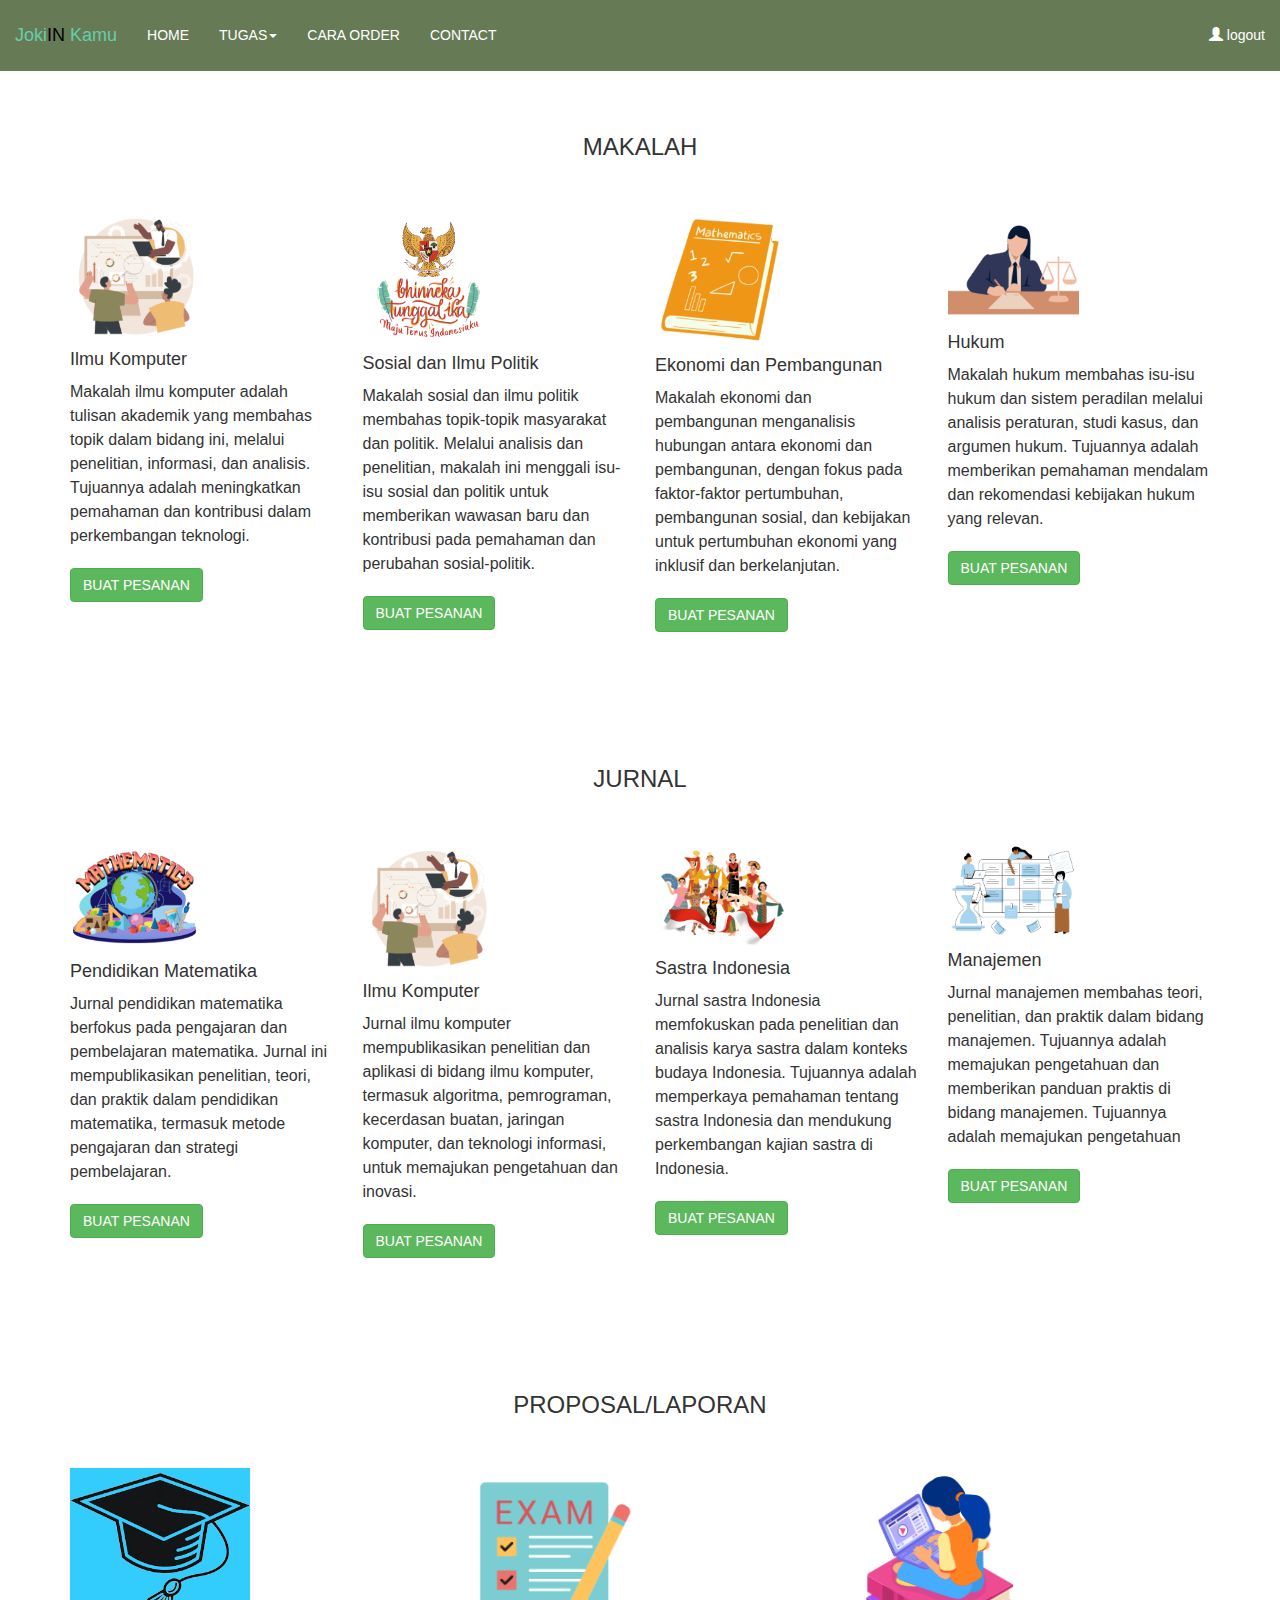
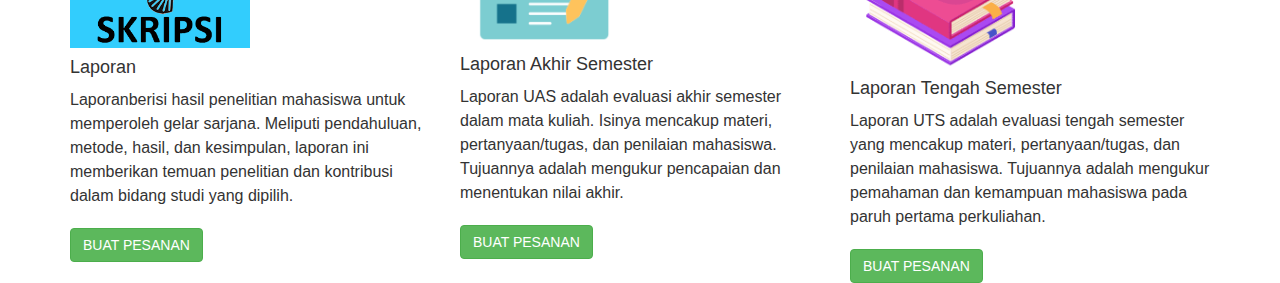
<file: user/tugasMAKALAH2.html>
<!DOCTYPE html>
<html lang="en">
<head>
  <title>JokiInKamu||Mulai dari 50k</title>
  <meta charset="utf-8">
  <meta name="viewport" content="width=device-width, initial-scale=1">
  <link rel="stylesheet" href="https://maxcdn.bootstrapcdn.com/bootstrap/3.4.1/css/bootstrap.min.css">
  <script src="https://ajax.googleapis.com/ajax/libs/jquery/3.6.4/jquery.min.js"></script>
  <script src="https://maxcdn.bootstrapcdn.com/bootstrap/3.4.1/js/bootstrap.min.js"></script>
  <link rel="stylesheet" href="style.css">
</head>
<body>
  <nav class="navbar navbar-fixed-top" style="background-color: #677a56;">
    <div class="container-fluid">
      <div class="navbar-header">
        <button type="button" class="navbar-toggle" data-toggle="collapse" data-target="#myNavbar">
          <span class="icon-bar"></span>
          <span class="icon-bar"></span>
          <span class="icon-bar"></span>
        </button>
        <a class="navbar-brand" style="color: #66CDAA;">Joki<span style="color: black;">IN </span>Kamu</a>
      </div>
      <div class="collapse navbar-collapse" id="myNavbar">
        <ul class="nav navbar-nav">
          <li class="active"><a href="index2.html">HOME</a></li>
          <li class="dropdown">
            <a class="dropdown-toggle" data-toggle="dropdown" href="#">TUGAS<span class="caret"></span></a>
            <ul class="dropdown-menu">
              <li><a href="tugasSMP2.html">SMP</a></li>
              <li><a href="tugasSMA2.html">SMA</a></li>
              <li><a href="tugasKULIAH2.html">KULIAH</a></li>
              <li><a href="tugasMAKALAH2.html">MAKALAH/JURNAL/SKRIPSI</a></li>
            </ul>
          </li>
          <li class="active"><a href="caraOrder.html">CARA ORDER</a></li>
          <li class="active"><a href="#">CONTACT</a></li>
        </ul>
        <ul class="nav navbar-nav navbar-right">
          <li><a href="logout.php"><span class="glyphicon glyphicon-user"></span> logout</a></li>
        </ul>
      </div>
    </div>
  </nav>
<section class="tugasSMA">
    <div class="container">
      <div class="row">
        <h3 class="text-center">MAKALAH</h3>
        <br>
        <br>
        <div class="col-sm-3">
          <div class="card-body">
            <img class="card-img-top" src="img/sainsdata.png" alt="Card image" style="width:50%">
            <h4 class="card-title">Ilmu Komputer</h4>
            <p class="card-text">Makalah ilmu komputer adalah tulisan akademik yang membahas topik dalam bidang ini, melalui penelitian, informasi, dan analisis. Tujuannya adalah meningkatkan pemahaman dan kontribusi dalam perkembangan teknologi.</p>
            <a href="formPemesanan4.php" class="btn btn-success stretched-link">BUAT PESANAN</a>
          </div>
        </div>
        <div class="col-sm-3">
          <div class="card-body">
            <img class="card-img-top" src="img/kewargangaraan.png" alt="Card image" style="width:50%">
            <h4 class="card-title">Sosial dan Ilmu Politik</h4>
            <p class="card-text">Makalah sosial dan ilmu politik membahas topik-topik masyarakat dan politik. Melalui analisis dan penelitian, makalah ini menggali isu-isu sosial dan politik untuk memberikan wawasan baru dan kontribusi pada pemahaman dan perubahan sosial-politik.</p>
            <a href="formPemesanan4.php" class="btn btn-success stretched-link">BUAT PESANAN</a>
          </div>
        </div>
        <div class="col-sm-3">
          <div class="card-body">
            <img class="card-img-top" src="img/mtk.png" alt="Card image" style="width:50%">
            <h4 class="card-title">Ekonomi dan Pembangunan</h4>
            <p class="card-text">Makalah ekonomi dan pembangunan menganalisis hubungan antara ekonomi dan pembangunan, dengan fokus pada faktor-faktor pertumbuhan, pembangunan sosial, dan kebijakan untuk pertumbuhan ekonomi yang inklusif dan berkelanjutan.</p>
            <a href="formPemesanan4.php" class="btn btn-success stretched-link">BUAT PESANAN</a>
          </div>
        </div>
        <div class="col-sm-3">
          <div class="card-body">
            <img class="card-img-top" src="img/hukum.png" alt="Card image" style="width:50%">
            <h4 class="card-title">Hukum</h4>
            <p class="card-text">Makalah hukum membahas isu-isu hukum dan sistem peradilan melalui analisis peraturan, studi kasus, dan argumen hukum. Tujuannya adalah memberikan pemahaman mendalam dan rekomendasi kebijakan hukum yang relevan.</p>
            <a href="formPemesanan4.php" class="btn btn-success stretched-link">BUAT PESANAN</a>
          </div>
        </div>
      </div>
      <div class="row">
        <h3 class="text-center">JURNAL</h3>
        <br>
        <br>
        <div class="col-sm-3">
          <div class="card-body">
            <img class="card-img-top" src="img/penmat.png" alt="Card image" style="width:50%">
            <h4 class="card-title">Pendidikan Matematika</h4>
            <p class="card-text">Jurnal pendidikan matematika berfokus pada pengajaran dan pembelajaran matematika. Jurnal ini mempublikasikan penelitian, teori, dan praktik dalam pendidikan matematika, termasuk metode pengajaran dan strategi pembelajaran.</p>
            <a href="formPemesanan4.php" class="btn btn-success stretched-link">BUAT PESANAN</a>
          </div>
        </div>
        <div class="col-sm-3">
          <div class="card-body">
            <img class="card-img-top" src="img/sainsdata.png" alt="Card image" style="width:50%">
            <h4 class="card-title">Ilmu Komputer</h4>
            <p class="card-text">Jurnal ilmu komputer mempublikasikan penelitian dan aplikasi di bidang ilmu komputer, termasuk algoritma, pemrograman, kecerdasan buatan, jaringan komputer, dan teknologi informasi, untuk memajukan pengetahuan dan inovasi.</p>
            <a href="formPemesanan4.php" class="btn btn-success stretched-link">BUAT PESANAN</a>
          </div>
        </div>
        <div class="col-sm-3">
          <div class="card-body">
            <img class="card-img-top" src="img/sastra indonesia.png" alt="Card image" style="width:50%">
            <h4 class="card-title">Sastra Indonesia</h4>
            <p class="card-text">Jurnal sastra Indonesia memfokuskan pada penelitian dan analisis karya sastra dalam konteks budaya Indonesia. Tujuannya adalah memperkaya pemahaman tentang sastra Indonesia dan mendukung perkembangan kajian sastra di Indonesia.</p>
            <a href="formPemesanan4.php" class="btn btn-success stretched-link">BUAT PESANAN</a>
          </div>
        </div>
        <div class="col-sm-3">
          <div class="card-body">
            <img class="card-img-top" src="img/manajemen.png" alt="Card image" style="width:50%">
            <h4 class="card-title">Manajemen</h4>
            <p class="card-text">Jurnal manajemen membahas teori, penelitian, dan praktik dalam bidang manajemen. Tujuannya adalah memajukan pengetahuan dan memberikan panduan praktis di bidang manajemen. Tujuannya adalah memajukan pengetahuan</p>
            <a href="formPemesanan4.php" class="btn btn-success stretched-link">BUAT PESANAN</a>
          </div>
        </div>
      </div>
      <div class="row">
        <h3 class="text-center">PROPOSAL/LAPORAN</h3>
        <br>
        <br>
        <div class="col-sm-4">
          <div class="card-body">
            <img class="card-img-top" src="img/skripsi.png" alt="Card image" style="width:50%">
            <h4 class="card-title">Laporan </h4>
            <p class="card-text">Laporanberisi hasil penelitian mahasiswa untuk memperoleh gelar sarjana. Meliputi pendahuluan, metode, hasil, dan kesimpulan, laporan ini memberikan temuan penelitian dan kontribusi dalam bidang studi yang dipilih.</p>
            <a href="formPemesanan4.php" class="btn btn-success stretched-link">BUAT PESANAN</a>
          </div>
        </div>
        <div class="col-sm-4">
          <div class="card-body">
            <img class="card-img-top" src="img/uas.png" alt="Card image" style="width:50%">
            <h4 class="card-title">Laporan Akhir Semester</h4>
            <p class="card-text">Laporan UAS adalah evaluasi akhir semester dalam mata kuliah. Isinya mencakup materi, pertanyaan/tugas, dan penilaian mahasiswa. Tujuannya adalah mengukur pencapaian dan menentukan nilai akhir.</p>
            <a href="formPemesanan4.php" class="btn btn-success stretched-link">BUAT PESANAN</a>
          </div>
        </div>
        <div class="col-sm-4">
          <div class="card-body">
            <img class="card-img-top" src="img/uts.png" alt="Card image" style="width:50%">
            <h4 class="card-title">Laporan Tengah Semester</h4>
            <p class="card-text">Laporan UTS adalah evaluasi tengah semester yang mencakup materi, pertanyaan/tugas, dan penilaian mahasiswa. Tujuannya adalah mengukur pemahaman dan kemampuan mahasiswa pada paruh pertama perkuliahan.</p>
            <a href="formPemesanan4.php" class="btn btn-success stretched-link">BUAT PESANAN</a>
          </div>
        </div>
      </div>
    </div>
    </section>
</body>
</html>
</file>
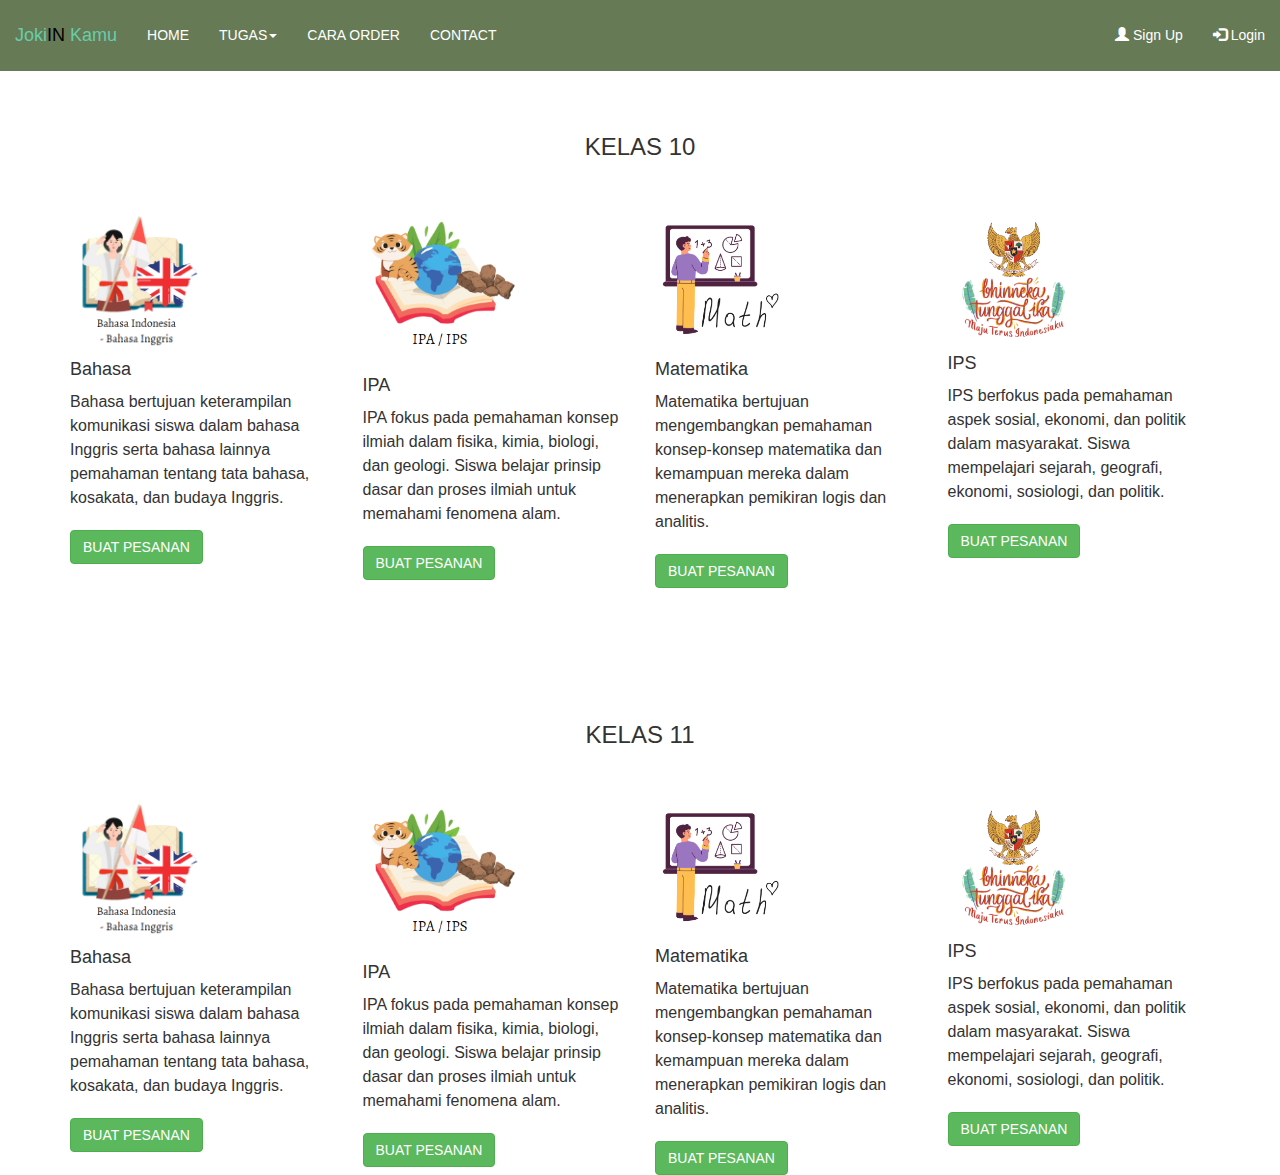
<file: user/tugasSMA.html>
<!DOCTYPE html>
<html lang="en">
<head>
  <title>JokiInKamu||Mulai dari 50k</title>
  <meta charset="utf-8">
  <meta name="viewport" content="width=device-width, initial-scale=1">
  <link rel="stylesheet" href="https://maxcdn.bootstrapcdn.com/bootstrap/3.4.1/css/bootstrap.min.css">
  <script src="https://ajax.googleapis.com/ajax/libs/jquery/3.6.4/jquery.min.js"></script>
  <script src="https://maxcdn.bootstrapcdn.com/bootstrap/3.4.1/js/bootstrap.min.js"></script>
  <link rel="stylesheet" href="style.css">
  <script>
    // Fungsi untuk memeriksa login
    function checkLogin() {
      // Simulasi kondisi login (ganti dengan kondisi login sesungguhnya)
      var isLoggedIn = false;
      if (!isLoggedIn) {
      // Jika tidak login, tampilkan pesan atau redirect ke halaman login
      alert("Anda harus login untuk membuat pesanan.");
      // Misalnya redirect ke halaman login:
      // window.location.href = "login.php";
      return false; // Menghentikan tindakan pembuatan pesanan
        }

        return true; // Melanjutkan tindakan pembuatan pesanan
      }
    // Mengaitkan fungsi checkLogin pada saat mengklik tombol "BUAT PESANAN"
    $(document).ready(function() {
      $(".btn.btn-success.stretched-link").click(function(e) {
        e.preventDefault(); // Mencegah aksi default tombol link
        checkLogin(); // Memeriksa login sebelum membuat pesanan
      });
    });
    </script>
</head>
<body>
  <nav class="navbar navbar-fixed-top" style="background-color: #677a56;">
    <div class="container-fluid">
      <div class="navbar-header">
        <button type="button" class="navbar-toggle" data-toggle="collapse" data-target="#myNavbar">
          <span class="icon-bar"></span>
          <span class="icon-bar"></span>
          <span class="icon-bar"></span>
        </button>
        <a class="navbar-brand" style="color: #66CDAA;">Joki<span style="color: black;">IN </span>Kamu</a>
      </div>
      <div class="collapse navbar-collapse" id="myNavbar">
        <ul class="nav navbar-nav">
          <li class="active"><a href="index.html">HOME</a></li>
          <li class="dropdown">
            <a class="dropdown-toggle" data-toggle="dropdown" href="#">TUGAS<span class="caret"></span></a>
            <ul class="dropdown-menu">
              <li><a href="tugasSMP.html">SMP</a></li>
              <li><a href="tugasSMA.html">SMA</a></li>
              <li><a href="tugasKULIAH.html">KULIAH</a></li>
              <li><a href="tugasMAKALAH.html">MAKALAH/JURNAL/SKRIPSI</a></li>
            </ul>
          </li>
          <li class="active"><a href="caraOrder.html">CARA ORDER</a></li>
          <li class="active"><a href="#">CONTACT</a></li>
        </ul>
        <ul class="nav navbar-nav navbar-right">
          <li><a href="registrasiAkun.php"><span class="glyphicon glyphicon-user"></span> Sign Up</a></li>
          <li><a href="login.php"><span class="glyphicon glyphicon-log-in"></span> Login</a></li>
        </ul>
      </div>
    </div>
  </nav>
<section class="tugasSMA">
<div class="container">
  <div class="row">
    <h3 class="text-center">KELAS 10</h3>
    <br>
    <br>
    <div class="col-sm-3">
      <div class="card-body">
        <img class="card-img-top" src="img/binding SMA.png" alt="Card image" style="width:50%">
        <h4 class="card-title">Bahasa</h4>
        <p class="card-text">Bahasa bertujuan keterampilan komunikasi siswa dalam bahasa Inggris serta  bahasa lainnya pemahaman tentang tata bahasa, kosakata, dan budaya Inggris.</p>
        <a href="formPemesanan2.php" class="btn btn-success stretched-link">BUAT PESANAN</a>
      </div>
    </div>
    <div class="col-sm-3">
      <div class="card-body">
        <img class="card-img-top" src="img/SMA IPAIPS.png" alt="Card image" style="width:60%">
        <h4 class="card-title">IPA</h4>
        <p class="card-text">IPA fokus pada pemahaman konsep ilmiah dalam fisika, kimia, biologi, dan geologi. Siswa belajar prinsip dasar dan proses ilmiah untuk memahami fenomena alam.</p>
        <a href="formPemesanan2.php" class="btn btn-success stretched-link">BUAT PESANAN</a>
      </div>
    </div>
    <div class="col-sm-3">
      <div class="card-body">
        <img class="card-img-top" src="img/sma mat.png" alt="Card image" style="width:50%">
        <h4 class="card-title">Matematika</h4>
        <p class="card-text">Matematika bertujuan mengembangkan pemahaman konsep-konsep matematika dan kemampuan mereka dalam menerapkan pemikiran logis dan analitis.</p>
        <a href="formPemesanan2.php" class="btn btn-success stretched-link">BUAT PESANAN</a>
      </div>
    </div>
    <div class="col-sm-3">
      <div class="card-body">
        <img class="card-img-top" src="img/kewargangaraan.png" alt="Card image" style="width:50%">
        <h4 class="card-title">IPS</h4>
        <p class="card-text">IPS berfokus pada pemahaman aspek sosial, ekonomi, dan politik dalam masyarakat. Siswa mempelajari sejarah, geografi, ekonomi, sosiologi, dan politik.</p>
        <a href="formPemesanan2.php" class="btn btn-success stretched-link">BUAT PESANAN</a>
      </div>
    </div>
  </div>
  <div class="row">
    <h3 class="text-center">KELAS 11</h3>
    <br>
    <br>
    <div class="col-sm-3">
      <div class="card-body">
        <img class="card-img-top" src="img/binding SMA.png" alt="Card image" style="width:50%">
        <h4 class="card-title">Bahasa</h4>
        <p class="card-text">Bahasa bertujuan keterampilan komunikasi siswa dalam bahasa Inggris serta  bahasa lainnya pemahaman tentang tata bahasa, kosakata, dan budaya Inggris.</p>
        <a href="formPemesanan2.php" class="btn btn-success stretched-link">BUAT PESANAN</a>
      </div>
    </div>
    <div class="col-sm-3">
      <div class="card-body">
        <img class="card-img-top" src="img/SMA IPAIPS.png" alt="Card image" style="width:60%">
        <h4 class="card-title">IPA</h4>
        <p class="card-text">IPA fokus pada pemahaman konsep ilmiah dalam fisika, kimia, biologi, dan geologi. Siswa belajar prinsip dasar dan proses ilmiah untuk memahami fenomena alam.</p>
        <a href="formPemesanan2.php" class="btn btn-success stretched-link">BUAT PESANAN</a>
      </div>
    </div>
    <div class="col-sm-3">
      <div class="card-body">
        <img class="card-img-top" src="img/sma mat.png" alt="Card image" style="width:50%">
        <h4 class="card-title">Matematika</h4>
        <p class="card-text">Matematika bertujuan mengembangkan pemahaman konsep-konsep matematika dan kemampuan mereka dalam menerapkan pemikiran logis dan analitis. </p>
        <a href="formPemesanan2.php" class="btn btn-success stretched-link">BUAT PESANAN</a>
      </div>
    </div>
    <div class="col-sm-3">
      <div class="card-body">
        <img class="card-img-top" src="img/kewargangaraan.png" alt="Card image" style="width:50%">
        <h4 class="card-title">IPS</h4>
        <p class="card-text">IPS berfokus pada pemahaman aspek sosial, ekonomi, dan politik dalam masyarakat. Siswa mempelajari sejarah, geografi, ekonomi, sosiologi, dan politik.</p>
        <a href="formPemesanan2.php" class="btn btn-success stretched-link">BUAT PESANAN</a>
      </div>
    </div>
  </div>
</div>
</section>

</body>
</html>
</file>
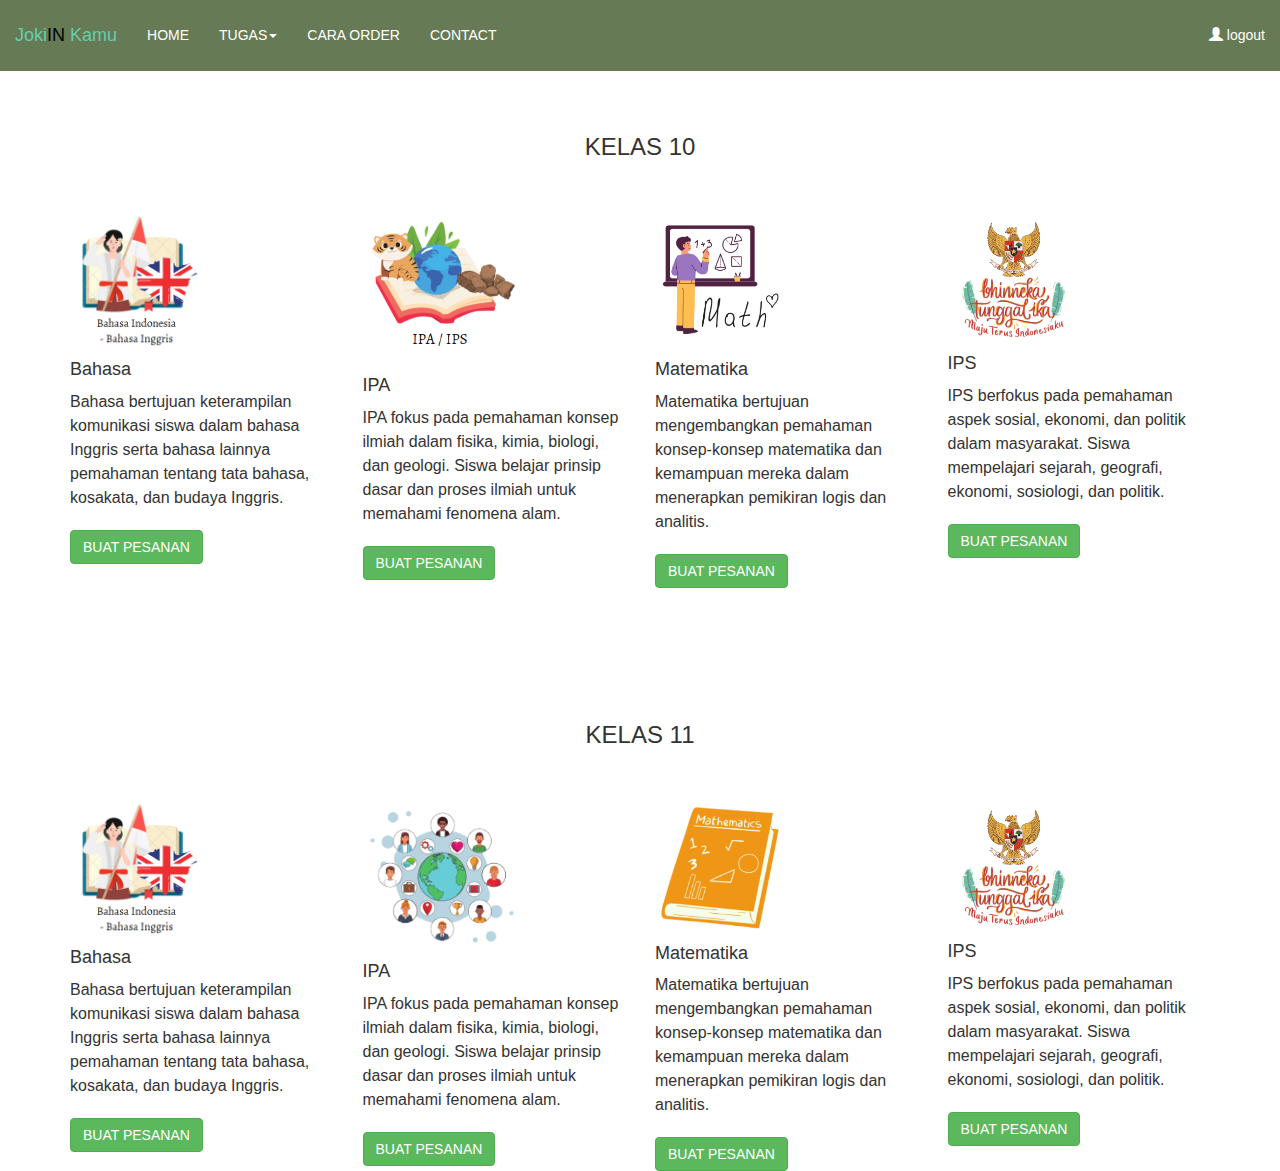
<file: user/tugasSMA2.html>
<!DOCTYPE html>
<html lang="en">
<head>
  <title>JokiInKamu||Mulai dari 50k</title>
  <meta charset="utf-8">
  <meta name="viewport" content="width=device-width, initial-scale=1">
  <link rel="stylesheet" href="https://maxcdn.bootstrapcdn.com/bootstrap/3.4.1/css/bootstrap.min.css">
  <script src="https://ajax.googleapis.com/ajax/libs/jquery/3.6.4/jquery.min.js"></script>
  <script src="https://maxcdn.bootstrapcdn.com/bootstrap/3.4.1/js/bootstrap.min.js"></script>
  <link rel="stylesheet" href="style.css">
</head>
<body>
  <nav class="navbar navbar-fixed-top" style="background-color: #677a56;">
    <div class="container-fluid">
      <div class="navbar-header">
        <button type="button" class="navbar-toggle" data-toggle="collapse" data-target="#myNavbar">
          <span class="icon-bar"></span>
          <span class="icon-bar"></span>
          <span class="icon-bar"></span>
        </button>
        <a class="navbar-brand" style="color: #66CDAA;">Joki<span style="color: black;">IN </span>Kamu</a>
      </div>
      <div class="collapse navbar-collapse" id="myNavbar">
        <ul class="nav navbar-nav">
          <li class="active"><a href="index2.html">HOME</a></li>
          <li class="dropdown">
            <a class="dropdown-toggle" data-toggle="dropdown" href="#">TUGAS<span class="caret"></span></a>
            <ul class="dropdown-menu">
              <li><a href="tugasSMP2.html">SMP</a></li>
              <li><a href="tugasSMA2.html">SMA</a></li>
              <li><a href="tugasKULIAH2.html">KULIAH</a></li>
              <li><a href="tugasMAKALAH2.html">MAKALAH/JURNAL/SKRIPSI</a></li>
            </ul>
          </li>
          <li class="active"><a href="caraOrder.html">CARA ORDER</a></li>
          <li class="active"><a href="#">CONTACT</a></li>
        </ul>
        <ul class="nav navbar-nav navbar-right">
          <li><a href="logout.php"><span class="glyphicon glyphicon-user"></span> logout</a></li>
        </ul>
      </div>
    </div>
  </nav>
<section class="tugasSMA">
<div class="container">
  <div class="row">
    <h3 class="text-center">KELAS 10</h3>
    <br>
    <br>
    <div class="col-sm-3">
      <div class="card-body">
        <img class="card-img-top" src="img/binding SMA.png" alt="Card image" style="width:50%">
        <h4 class="card-title">Bahasa</h4>
        <p class="card-text">Bahasa bertujuan keterampilan komunikasi siswa dalam bahasa Inggris serta  bahasa lainnya pemahaman tentang tata bahasa, kosakata, dan budaya Inggris.</p>
        <a href="formPemesanan2.php" class="btn btn-success stretched-link">BUAT PESANAN</a>
      </div>
    </div>
    <div class="col-sm-3">
      <div class="card-body">
        <img class="card-img-top" src="img/SMA IPAIPS.png" alt="Card image" style="width:60%">
        <h4 class="card-title">IPA</h4>
        <p class="card-text">IPA fokus pada pemahaman konsep ilmiah dalam fisika, kimia, biologi, dan geologi. Siswa belajar prinsip dasar dan proses ilmiah untuk memahami fenomena alam.</p>
        <a href="formPemesanan2.php" class="btn btn-success stretched-link">BUAT PESANAN</a>
      </div>
    </div>
    <div class="col-sm-3">
      <div class="card-body">
        <img class="card-img-top" src="img/sma mat.png" alt="Card image" style="width:50%">
        <h4 class="card-title">Matematika</h4>
        <p class="card-text">Matematika bertujuan mengembangkan pemahaman konsep-konsep matematika dan kemampuan mereka dalam menerapkan pemikiran logis dan analitis.</p>
        <a href="formPemesanan2.php" class="btn btn-success stretched-link">BUAT PESANAN</a>
      </div>
    </div>
    <div class="col-sm-3">
      <div class="card-body">
        <img class="card-img-top" src="img/kewargangaraan.png" alt="Card image" style="width:50%">
        <h4 class="card-title">IPS</h4>
        <p class="card-text">IPS berfokus pada pemahaman aspek sosial, ekonomi, dan politik dalam masyarakat. Siswa mempelajari sejarah, geografi, ekonomi, sosiologi, dan politik.</p>
        <a href="formPemesanan2.php" class="btn btn-success stretched-link">BUAT PESANAN</a>
      </div>
    </div>
  </div>
  <div class="row">
    <h3 class="text-center">KELAS 11</h3>
    <br>
    <br>
    <div class="col-sm-3">
      <div class="card-body">
        <img class="card-img-top" src="img/binding SMA.png" alt="Card image" style="width:50%">
        <h4 class="card-title">Bahasa</h4>
        <p class="card-text">Bahasa bertujuan keterampilan komunikasi siswa dalam bahasa Inggris serta  bahasa lainnya pemahaman tentang tata bahasa, kosakata, dan budaya Inggris.</p>
        <a href="formPemesanan2.php" class="btn btn-success stretched-link">BUAT PESANAN</a>
      </div>
    </div>
    <div class="col-sm-3">
      <div class="card-body">
        <img class="card-img-top" src="img/ipsmp.png" alt="Card image" style="width:60%">
        <h4 class="card-title">IPA</h4>
        <p class="card-text">IPA fokus pada pemahaman konsep ilmiah dalam fisika, kimia, biologi, dan geologi. Siswa belajar prinsip dasar dan proses ilmiah untuk memahami fenomena alam.</p>
        <a href="formPemesanan2.php" class="btn btn-success stretched-link">BUAT PESANAN</a>
      </div>
    </div>
    <div class="col-sm-3">
      <div class="card-body">
        <img class="card-img-top" src="img/mtk.png" alt="Card image" style="width:50%">
        <h4 class="card-title">Matematika</h4>
        <p class="card-text">Matematika bertujuan mengembangkan pemahaman konsep-konsep matematika dan kemampuan mereka dalam menerapkan pemikiran logis dan analitis. </p>
        <a href="formPemesanan2.php" class="btn btn-success stretched-link">BUAT PESANAN</a>
      </div>
    </div>
    <div class="col-sm-3">
      <div class="card-body">
        <img class="card-img-top" src="img/kewargangaraan.png" alt="Card image" style="width:50%">
        <h4 class="card-title">IPS</h4>
        <p class="card-text">IPS berfokus pada pemahaman aspek sosial, ekonomi, dan politik dalam masyarakat. Siswa mempelajari sejarah, geografi, ekonomi, sosiologi, dan politik.</p>
        <a href="formPemesanan2.php" class="btn btn-success stretched-link">BUAT PESANAN</a>
      </div>
    </div>
  </div>
</div>
</section>

</body>
</html>
</file>
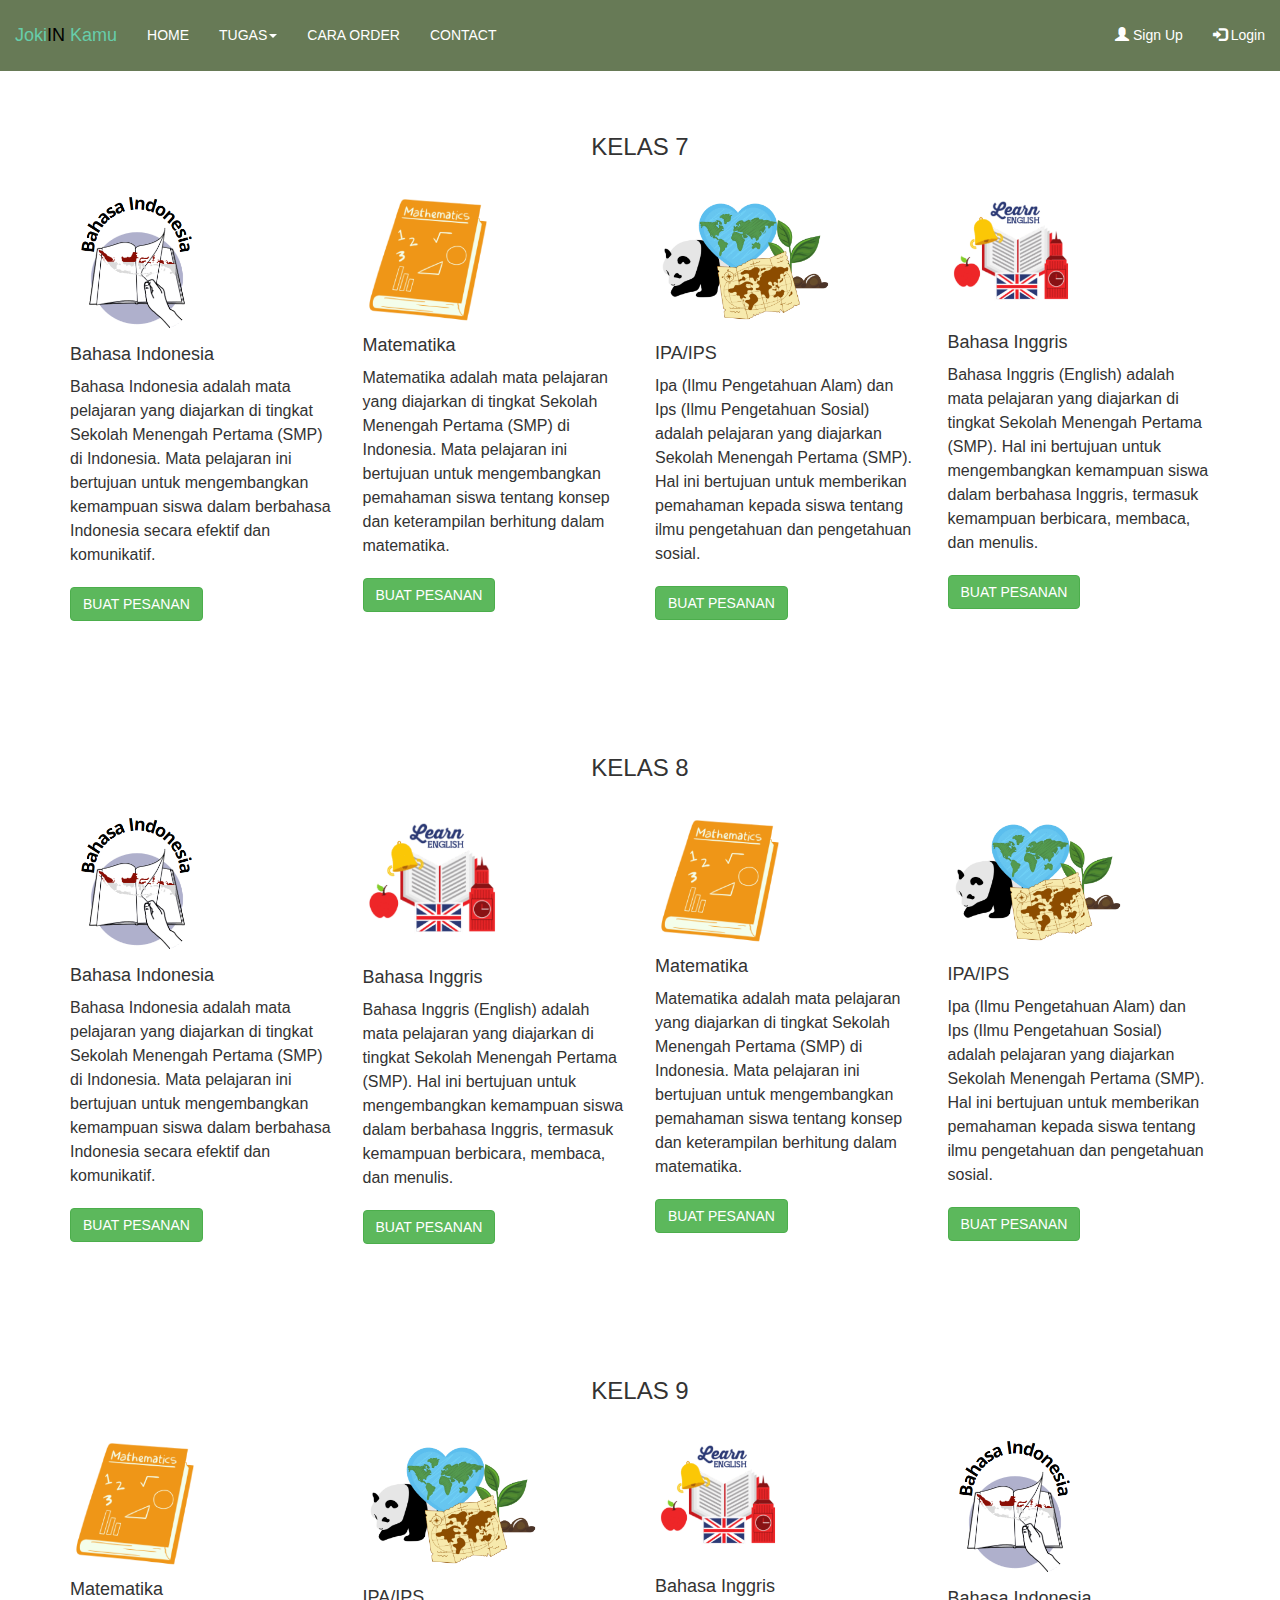
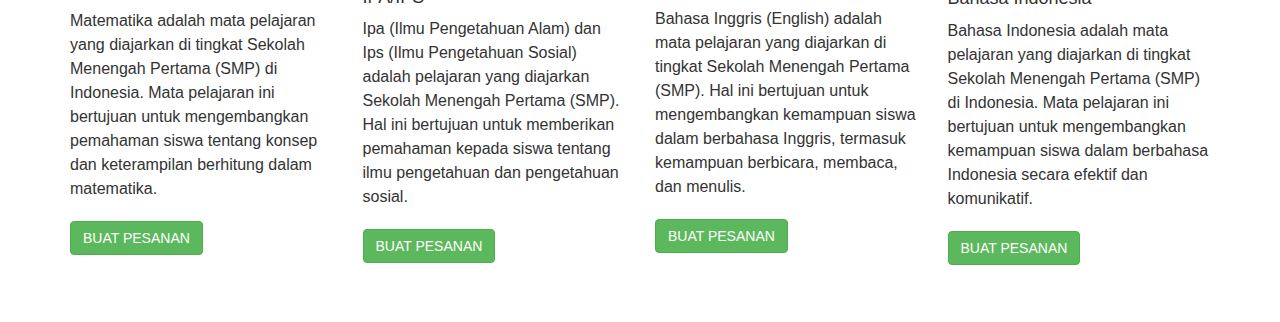
<file: user/tugasSMP.html>
<!DOCTYPE html>
<html lang="en">
<head>
  <title>JokiInKamu||Mulai dari 50k</title>
  <meta charset="utf-8">
  <meta name="viewport" content="width=device-width, initial-scale=1">
  <link rel="stylesheet" href="https://maxcdn.bootstrapcdn.com/bootstrap/3.4.1/css/bootstrap.min.css">
  <script src="https://ajax.googleapis.com/ajax/libs/jquery/3.6.4/jquery.min.js"></script>
  <script src="https://maxcdn.bootstrapcdn.com/bootstrap/3.4.1/js/bootstrap.min.js"></script>
  <link rel="stylesheet" href="style.css">
  <script>
    // Fungsi untuk memeriksa login
    function checkLogin() {
      // Simulasi kondisi login (ganti dengan kondisi login sesungguhnya)
      var isLoggedIn = false;
      if (!isLoggedIn) {
      // Jika tidak login, tampilkan pesan atau redirect ke halaman login
      alert("Anda harus login untuk membuat pesanan.");
      // Misalnya redirect ke halaman login:
      // window.location.href = "login.php";
      return false; // Menghentikan tindakan pembuatan pesanan
        }

        return true; // Melanjutkan tindakan pembuatan pesanan
      }
    // Mengaitkan fungsi checkLogin pada saat mengklik tombol "BUAT PESANAN"
    $(document).ready(function() {
      $(".btn.btn-success.stretched-link").click(function(e) {
        e.preventDefault(); // Mencegah aksi default tombol link
        checkLogin(); // Memeriksa login sebelum membuat pesanan
      });
    });
    </script>
</head>
<body>
  <nav class="navbar navbar-fixed-top" style="background-color: #677a56;">
    <div class="container-fluid">
      <div class="navbar-header"> 
        <button type="button" class="navbar-toggle" data-toggle="collapse" data-target="#myNavbar">
          <span class="icon-bar"></span>
          <span class="icon-bar"></span>
          <span class="icon-bar"></span>
        </button>
        <a class="navbar-brand" style="color: #66CDAA;">Joki<span style="color: black;">IN </span>Kamu</a>
      </div>
      <div class="collapse navbar-collapse" id="myNavbar">
        <ul class="nav navbar-nav">
          <li class="active"><a href="index.html">HOME</a></li>
          <li class="dropdown">
            <a class="dropdown-toggle" data-toggle="dropdown" href="#">TUGAS<span class="caret"></span></a>
            <ul class="dropdown-menu">
              <li><a href="tugasSMP.html">SMP</a></li>
              <li><a href="tugasSMA.html">SMA</a></li>
              <li><a href="tugasKULIAH.html">KULIAH</a></li>
              <li><a href="tugasMAKALAH.html">MAKALAH/JURNAL/SKRIPSI</a></li>
            </ul>
          </li>
          <li class="active"><a href="caraOrder.html">CARA ORDER</a></li>
          <li class="active"><a href="contact.html">CONTACT</a></li>
        </ul>
        <ul class="nav navbar-nav navbar-right">
          <li><a href="registrasiAkun.php"><span class="glyphicon glyphicon-user"></span> Sign Up</a></li>
          <li><a href="login.php"><span class="glyphicon glyphicon-log-in"></span> Login</a></li>
        </ul>
      </div>
    </div>
  </nav>
<section class="tugasSMP">
  
<div class="container">
  <div class="row">
    <h3 class="text-center">KELAS 7</h3>
    <br>
    <div class="col-sm-3">
      <div class="card-body">
        <img class="card-img-top" src="img/bindo.png" alt="Card image" style="width:50%">
        <h4 class="card-title">Bahasa Indonesia</h4>
        <p class="card-text">Bahasa Indonesia adalah mata pelajaran yang diajarkan di tingkat Sekolah Menengah Pertama (SMP) di Indonesia. Mata pelajaran ini bertujuan untuk mengembangkan kemampuan siswa dalam berbahasa Indonesia secara efektif dan komunikatif.</p>
        <a href="formPemesanan.php" class="btn btn-success stretched-link">BUAT PESANAN</a>
      </div>
    </div>
    <div class="col-sm-3">
      <div class="card-body">
        <img class="card-img-top" src="img/mtk.png" alt="Card image" style="width:50%">
        <h4 class="card-title">Matematika</h4>
        <p class="card-text">Matematika adalah mata pelajaran yang diajarkan di tingkat Sekolah Menengah Pertama (SMP) di Indonesia. Mata pelajaran ini bertujuan untuk mengembangkan pemahaman siswa tentang konsep dan keterampilan berhitung dalam matematika.</p>
        <a href="formPemesanan.php" class="btn btn-success stretched-link">BUAT PESANAN</a>
      </div>
    </div>
    <div class="col-sm-3">
      <div class="card-body">
        <img class="card-img-top" src="img/ipas.png" alt="Card image" style="width:70%">
        <h4 class="card-title">IPA/IPS</h4>
        <p class="card-text">Ipa (Ilmu Pengetahuan Alam) dan Ips (Ilmu Pengetahuan Sosial) adalah pelajaran yang diajarkan Sekolah Menengah Pertama (SMP). Hal ini bertujuan untuk memberikan pemahaman kepada siswa tentang ilmu pengetahuan dan pengetahuan sosial.</p>
        <a href="formPemesanan.php" class="btn btn-success stretched-link">BUAT PESANAN</a>
      </div>
    </div>
    <div class="col-sm-3">
      <div class="card-body">
        <img class="card-img-top" src="img/bing.png" alt="Card image" style="width:50%">
        <h4 class="card-title">Bahasa Inggris</h4>
        <p class="card-text">Bahasa Inggris (English) adalah mata pelajaran yang diajarkan di tingkat Sekolah Menengah Pertama (SMP). Hal ini bertujuan untuk mengembangkan kemampuan siswa dalam berbahasa Inggris, termasuk kemampuan berbicara, membaca, dan menulis.</p>
        <a href="formPemesanan.php" class="btn btn-success stretched-link">BUAT PESANAN</a>
      </div>
    </div>
  </div>
  <div class="row">
    <h3 class="text-center">KELAS 8</h3>
    <br>
    <div class="col-sm-3">
      <div class="card-body">
        <img class="card-img-top" src="img/bindo.png" alt="Card image" style="width:50%">
        <h4 class="card-title">Bahasa Indonesia</h4>
        <p class="card-text">Bahasa Indonesia adalah mata pelajaran yang diajarkan di tingkat Sekolah Menengah Pertama (SMP) di Indonesia. Mata pelajaran ini bertujuan untuk mengembangkan kemampuan siswa dalam berbahasa Indonesia secara efektif dan komunikatif.</p>
        <a href="formPemesanan.php" class="btn btn-success stretched-link">BUAT PESANAN</a>
      </div>
    </div>
    <div class="col-sm-3">
      <div class="card-body">
        <img class="card-img-top" src="img/bing.png" alt="Card image" style="width:55%">
        <h4 class="card-title">Bahasa Inggris</h4>
        <p class="card-text">Bahasa Inggris (English) adalah mata pelajaran yang diajarkan di tingkat Sekolah Menengah Pertama (SMP). Hal ini bertujuan untuk mengembangkan kemampuan siswa dalam berbahasa Inggris, termasuk kemampuan berbicara, membaca, dan menulis.</p>
        <a href="#" class="btn btn-success stretched-link">BUAT PESANAN</a>
      </div>
    </div>
    <div class="col-sm-3">
      <div class="card-body">
        <img class="card-img-top" src="img/mtk.png" alt="Card image" style="width:50%">
        <h4 class="card-title">Matematika</h4>
        <p class="card-text">Matematika adalah mata pelajaran yang diajarkan di tingkat Sekolah Menengah Pertama (SMP) di Indonesia. Mata pelajaran ini bertujuan untuk mengembangkan pemahaman siswa tentang konsep dan keterampilan berhitung dalam matematika.</p>
        <a href="formPemesanan.php" class="btn btn-success stretched-link">BUAT PESANAN</a>
      </div>
    </div>
    <div class="col-sm-3">
      <div class="card-body">
        <img class="card-img-top" src="img/ipas.png" alt="Card image" style="width:70%">
        <h4 class="card-title">IPA/IPS</h4>
        <p class="card-text">Ipa (Ilmu Pengetahuan Alam) dan Ips (Ilmu Pengetahuan Sosial) adalah pelajaran yang diajarkan Sekolah Menengah Pertama (SMP). Hal ini bertujuan untuk memberikan pemahaman kepada siswa tentang ilmu pengetahuan dan pengetahuan sosial.</p>
        <a href="formPemesanan.php" class="btn btn-success stretched-link">BUAT PESANAN</a>
      </div>
    </div>
  </div>
  <div class="row" style="margin-bottom: 5%;">
    <h3 class="text-center">KELAS 9</h3>
    <br>
    <div class="col-sm-3">
      <div class="card-body">
        <img class="card-img-top" src="img/mtk.png" alt="Card image" style="width:50%">
        <h4 class="card-title">Matematika</h4>
        <p class="card-text">Matematika adalah mata pelajaran yang diajarkan di tingkat Sekolah Menengah Pertama (SMP) di Indonesia. Mata pelajaran ini bertujuan untuk mengembangkan pemahaman siswa tentang konsep dan keterampilan berhitung dalam matematika.</p>
        <a href="formPemesanan.php" class="btn btn-success stretched-link">BUAT PESANAN</a>
      </div>
    </div>
    <div class="col-sm-3">
      <div class="card-body">
        <img class="card-img-top" src="img/ipas.png" alt="Card image" style="width:70%">
        <h4 class="card-title">IPA/IPS</h4>
        <p class="card-text">Ipa (Ilmu Pengetahuan Alam) dan Ips (Ilmu Pengetahuan Sosial) adalah pelajaran yang diajarkan Sekolah Menengah Pertama (SMP). Hal ini bertujuan untuk memberikan pemahaman kepada siswa tentang ilmu pengetahuan dan pengetahuan sosial.</p>
        <a href="formPemesanan.php" class="btn btn-success stretched-link">BUAT PESANAN</a>
      </div>
    </div>
    <div class="col-sm-3">
      <div class="card-body">
        <img class="card-img-top" src="img/bing.png" alt="Card image" style="width:50%">
        <h4 class="card-title">Bahasa Inggris</h4>
        <p class="card-text">Bahasa Inggris (English) adalah mata pelajaran yang diajarkan di tingkat Sekolah Menengah Pertama (SMP). Hal ini bertujuan untuk mengembangkan kemampuan siswa dalam berbahasa Inggris, termasuk kemampuan berbicara, membaca, dan menulis.</p>
        <a href="formPemesanan.php" class="btn btn-success stretched-link">BUAT PESANAN</a>
      </div>
    </div>
    <div class="col-sm-3">
      <div class="card-body">
        <img class="card-img-top" src="img/bindo.png" alt="Card image" style="width:50%">
        <h4 class="card-title">Bahasa Indonesia</h4>
        <p class="card-text">Bahasa Indonesia adalah mata pelajaran yang diajarkan di tingkat Sekolah Menengah Pertama (SMP) di Indonesia. Mata pelajaran ini bertujuan untuk mengembangkan kemampuan siswa dalam berbahasa Indonesia secara efektif dan komunikatif.</p>
        <a href="formPemesanan.php" class="btn btn-success stretched-link">BUAT PESANAN</a>
      </div>
    </div>
  </div>
</div>
</section>
</body>
</html>
</file>
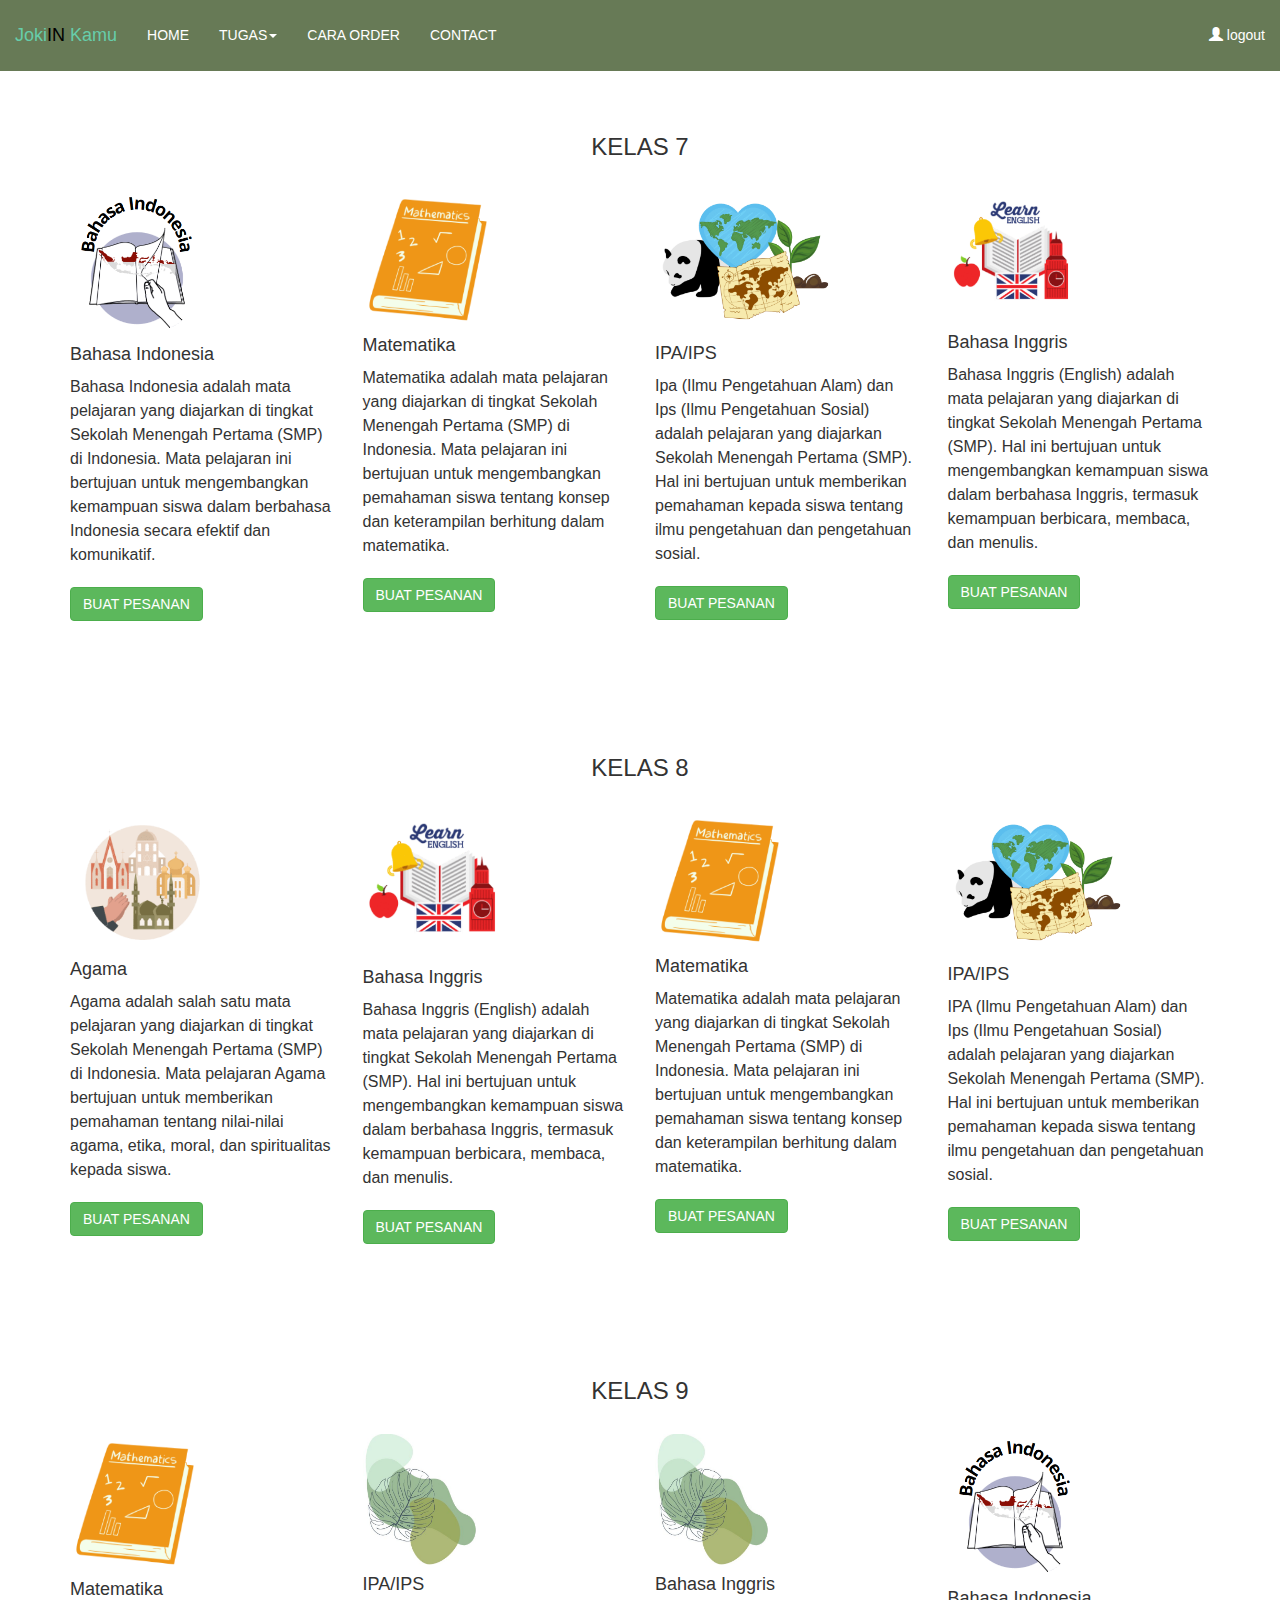
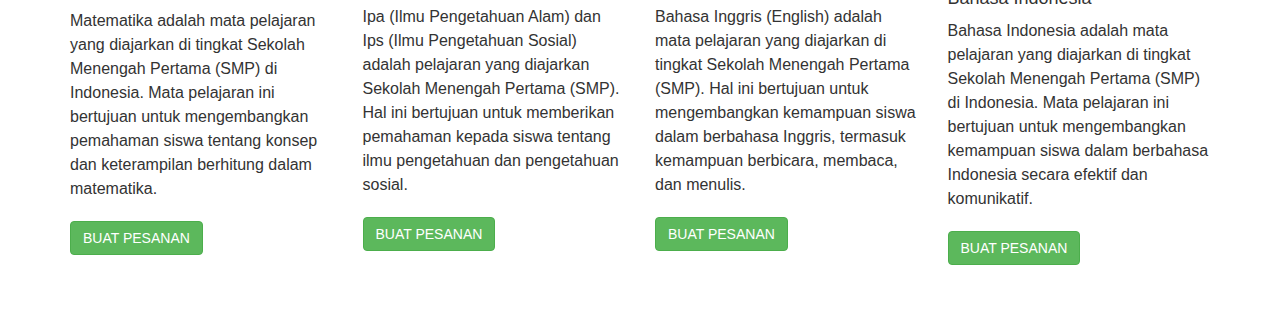
<file: user/tugasSMP2.html>
<!DOCTYPE html>
<html lang="en">
<head>
  <title>JokiInKamu||Mulai dari 50k</title>
  <meta charset="utf-8">
  <meta name="viewport" content="width=device-width, initial-scale=1">
  <link rel="stylesheet" href="https://maxcdn.bootstrapcdn.com/bootstrap/3.4.1/css/bootstrap.min.css">
  <script src="https://ajax.googleapis.com/ajax/libs/jquery/3.6.4/jquery.min.js"></script>
  <script src="https://maxcdn.bootstrapcdn.com/bootstrap/3.4.1/js/bootstrap.min.js"></script>
  <link rel="stylesheet" href="style.css">
  
</head>
<body>
  <nav class="navbar navbar-fixed-top" style="background-color: #677a56;">
    <div class="container-fluid">
      <div class="navbar-header"> 
        <button type="button" class="navbar-toggle" data-toggle="collapse" data-target="#myNavbar">
          <span class="icon-bar"></span>
          <span class="icon-bar"></span>
          <span class="icon-bar"></span>
        </button>
        <a class="navbar-brand" style="color: #66CDAA;">Joki<span style="color: black;">IN </span>Kamu</a>
      </div>
      <div class="collapse navbar-collapse" id="myNavbar">
        <ul class="nav navbar-nav">
          <li class="active"><a href="index2.html">HOME</a></li>
          <li class="dropdown">
            <a class="dropdown-toggle" data-toggle="dropdown" href="#">TUGAS<span class="caret"></span></a>
            <ul class="dropdown-menu">
              <li><a href="tugasSMP2.html">SMP</a></li>
              <li><a href="tugasSMA2.html">SMA</a></li>
              <li><a href="tugasKULIAH2.html">KULIAH</a></li>
              <li><a href="tugasMAKALAH2.html">MAKALAH/JURNAL/SKRIPSI</a></li>
            </ul>
          </li>
          <li class="active"><a href="caraOrder.html">CARA ORDER</a></li>
          <li class="active"><a href="#">CONTACT</a></li>
        </ul>
        <ul class="nav navbar-nav navbar-right">
          <li><a href="logout.php"><span class="glyphicon glyphicon-user"></span> logout</a></li>
        </ul>
      </div>
    </div>
  </nav>
<section class="tugasSMP">
  
<div class="container">
  <div class="row">
    <h3 class="text-center">KELAS 7</h3>
    <br>
    <div class="col-sm-3">
      <div class="card-body">
        <img class="card-img-top" src="img/bindo.png" alt="Card image" style="width:50%">
        <h4 class="card-title">Bahasa Indonesia</h4>
        <p class="card-text">Bahasa Indonesia adalah mata pelajaran yang diajarkan di tingkat Sekolah Menengah Pertama (SMP) di Indonesia. Mata pelajaran ini bertujuan untuk mengembangkan kemampuan siswa dalam berbahasa Indonesia secara efektif dan komunikatif.</p>
        <a href="formPemesanan.php" class="btn btn-success stretched-link">BUAT PESANAN</a>
      </div>
    </div>
    <div class="col-sm-3">
      <div class="card-body">
        <img class="card-img-top" src="img/mtk.png" alt="Card image" style="width:50%">
        <h4 class="card-title">Matematika</h4>
        <p class="card-text">Matematika adalah mata pelajaran yang diajarkan di tingkat Sekolah Menengah Pertama (SMP) di Indonesia. Mata pelajaran ini bertujuan untuk mengembangkan pemahaman siswa tentang konsep dan keterampilan berhitung dalam matematika.</p>
        <a href="formPemesanan.php" class="btn btn-success stretched-link">BUAT PESANAN</a>
      </div>
    </div>
    <div class="col-sm-3">
      <div class="card-body">
        <img class="card-img-top" src="img/ipas.png" alt="Card image" style="width:70%">
        <h4 class="card-title">IPA/IPS</h4>
        <p class="card-text">Ipa (Ilmu Pengetahuan Alam) dan Ips (Ilmu Pengetahuan Sosial) adalah pelajaran yang diajarkan Sekolah Menengah Pertama (SMP). Hal ini bertujuan untuk memberikan pemahaman kepada siswa tentang ilmu pengetahuan dan pengetahuan sosial.</p>
        <a href="formPemesanan.php" class="btn btn-success stretched-link">BUAT PESANAN</a>
      </div>
    </div>
    <div class="col-sm-3">
      <div class="card-body">
        <img class="card-img-top" src="img/bing.png" alt="Card image" style="width:50%">
        <h4 class="card-title">Bahasa Inggris</h4>
        <p class="card-text">Bahasa Inggris (English) adalah mata pelajaran yang diajarkan di tingkat Sekolah Menengah Pertama (SMP). Hal ini bertujuan untuk mengembangkan kemampuan siswa dalam berbahasa Inggris, termasuk kemampuan berbicara, membaca, dan menulis.</p>
        <a href="formPemesanan.php" class="btn btn-success stretched-link">BUAT PESANAN</a>
      </div>
    </div>
  </div>
  <div class="row">
    <h3 class="text-center">KELAS 8</h3>
    <br>
    <div class="col-sm-3">
      <div class="card-body">
        <img class="card-img-top" src="img/agama.png" alt="Card image" style="width:55%">
        <h4 class="card-title">Agama</h4>
        <p class="card-text">Agama adalah salah satu mata pelajaran yang diajarkan di tingkat Sekolah Menengah Pertama (SMP) di Indonesia. Mata pelajaran Agama bertujuan untuk memberikan pemahaman tentang nilai-nilai agama, etika, moral, dan spiritualitas kepada siswa.</p>
        <a href="formPemesanan.php" class="btn btn-success stretched-link">BUAT PESANAN</a>
      </div>
    </div>
    <div class="col-sm-3">
      <div class="card-body">
        <img class="card-img-top" src="img/bing.png" alt="Card image" style="width:55%">
        <h4 class="card-title">Bahasa Inggris</h4>
        <p class="card-text">Bahasa Inggris (English) adalah mata pelajaran yang diajarkan di tingkat Sekolah Menengah Pertama (SMP). Hal ini bertujuan untuk mengembangkan kemampuan siswa dalam berbahasa Inggris, termasuk kemampuan berbicara, membaca, dan menulis.</p>
        <a href="formPemesanan.php" class="btn btn-success stretched-link">BUAT PESANAN</a>
      </div>
    </div>
    <div class="col-sm-3">
      <div class="card-body">
        <img class="card-img-top" src="img/mtk.png" alt="Card image" style="width:50%">
        <h4 class="card-title">Matematika</h4>
        <p class="card-text">Matematika adalah mata pelajaran yang diajarkan di tingkat Sekolah Menengah Pertama (SMP) di Indonesia. Mata pelajaran ini bertujuan untuk mengembangkan pemahaman siswa tentang konsep dan keterampilan berhitung dalam matematika.</p>
        <a href="formPemesanan.php" class="btn btn-success stretched-link">BUAT PESANAN</a>
      </div>
    </div>
    <div class="col-sm-3">
      <div class="card-body">
        <img class="card-img-top" src="img/ipas.png" alt="Card image" style="width:70%">
        <h4 class="card-title">IPA/IPS</h4>
        <p class="card-text">IPA (Ilmu Pengetahuan Alam) dan Ips (Ilmu Pengetahuan Sosial) adalah pelajaran yang diajarkan Sekolah Menengah Pertama (SMP). Hal ini bertujuan untuk memberikan pemahaman kepada siswa tentang ilmu pengetahuan dan pengetahuan sosial.</p>
        <a href="formPemesanan.php" class="btn btn-success stretched-link">BUAT PESANAN</a>
      </div>
    </div>
  </div>
  <div class="row" style="margin-bottom: 5%;">
    <h3 class="text-center">KELAS 9</h3>
    <br>
    <div class="col-sm-3">
      <div class="card-body">
        <img class="card-img-top" src="img/mtk.png" alt="Card image" style="width:50%">
        <h4 class="card-title">Matematika</h4>
        <p class="card-text">Matematika adalah mata pelajaran yang diajarkan di tingkat Sekolah Menengah Pertama (SMP) di Indonesia. Mata pelajaran ini bertujuan untuk mengembangkan pemahaman siswa tentang konsep dan keterampilan berhitung dalam matematika.</p>
        <a href="formPemesanan.php" class="btn btn-success stretched-link">BUAT PESANAN</a>
      </div>
    </div>
    <div class="col-sm-3">
      <div class="card-body">
        <img class="card-img-top" src="img/3.jpg" alt="Card image" style="width:50%">
        <h4 class="card-title">IPA/IPS</h4>
        <p class="card-text">Ipa (Ilmu Pengetahuan Alam) dan Ips (Ilmu Pengetahuan Sosial) adalah pelajaran yang diajarkan Sekolah Menengah Pertama (SMP). Hal ini bertujuan untuk memberikan pemahaman kepada siswa tentang ilmu pengetahuan dan pengetahuan sosial.</p>
        <a href="formPemesanan.php" class="btn btn-success stretched-link">BUAT PESANAN</a>
      </div>
    </div>
    <div class="col-sm-3">
      <div class="card-body">
        <img class="card-img-top" src="img/3.jpg" alt="Card image" style="width:50%">
        <h4 class="card-title">Bahasa Inggris</h4>
        <p class="card-text">Bahasa Inggris (English) adalah mata pelajaran yang diajarkan di tingkat Sekolah Menengah Pertama (SMP). Hal ini bertujuan untuk mengembangkan kemampuan siswa dalam berbahasa Inggris, termasuk kemampuan berbicara, membaca, dan menulis.</p>
        <a href="formPemesanan.php" class="btn btn-success stretched-link">BUAT PESANAN</a>
      </div>
    </div>
    <div class="col-sm-3">
      <div class="card-body">
        <img class="card-img-top" src="img/bindo.png" alt="Card image" style="width:50%">
        <h4 class="card-title">Bahasa Indonesia</h4>
        <p class="card-text">Bahasa Indonesia adalah mata pelajaran yang diajarkan di tingkat Sekolah Menengah Pertama (SMP) di Indonesia. Mata pelajaran ini bertujuan untuk mengembangkan kemampuan siswa dalam berbahasa Indonesia secara efektif dan komunikatif.</p>
        <a href="formPemesanan.php" class="btn btn-success stretched-link">BUAT PESANAN</a>
      </div>
    </div>
  </div>
</div>
</section>
</body>
</html>
</file>
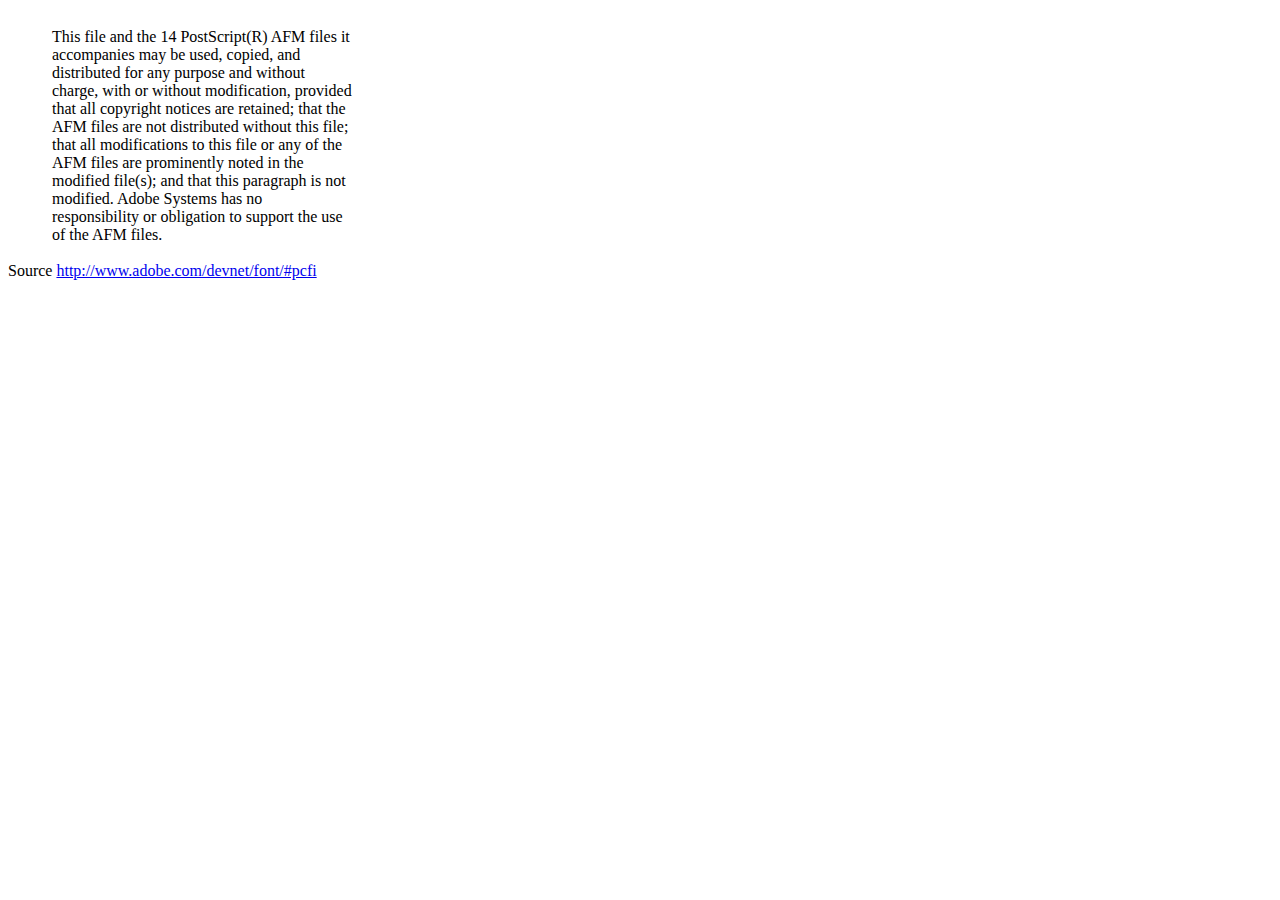
<file: admin/dompdf/lib/fonts/mustRead.html>
<html>
	<head>
		<meta http-equiv="content-type" content="text/html;charset=iso-8859-1">
		<meta name="generator" content="Adobe GoLive 4">
		<title>Core 14 AFM Files - ReadMe</title>
	</head>
	<body bgcolor="white">
		<font color="white">or</font>
		<table border="0" cellpadding="0" cellspacing="2">
			<tr>
				<td width="40"></td>
				<td width="300">This file and the 14 PostScript(R) AFM files it accompanies may be used, copied, and distributed for any purpose and without charge, with or without modification, provided that all copyright notices are retained; that the AFM files are not distributed without this file; that all modifications to this file or any of the AFM files are prominently noted in the modified file(s); and that this paragraph is not modified. Adobe Systems has no responsibility or obligation to support the use of the AFM files. <font color="white">Col</font></td>
			</tr>
		</table>
		<p>Source <a href="http://www.adobe.com/devnet/font/#pcfi">http://www.adobe.com/devnet/font/#pcfi</a></p>
</body>
</html>
</file>
<file: user/style.css>
/* CSS NAV */
.navbar-header {
  margin-top: 10px;
  margin-bottom: 10px;
}

.nav {
  margin-top: 10px;
  margin-bottom: 10px;
}

.navbar-toggle .icon-bar {
  background-color: white;
}

@media (max-width: 767px) {
  .navbar-nav .open .dropdown-menu > li > a {
    color: black;
  }

  .navbar-nav .open .dropdown-menu > li > a:hover {
    background-color: #8FBC8F;
  }

  .jumbotron.text-center {
    padding-top: 30px;
    padding-bottom: 30px;
  }

  .jumbotron.text-center .container .row {
    flex-direction: column;
    align-items: center;
  }

  .jumbotron.text-center .container .row .col-sm-8 {
    margin-bottom: 20px;
  }

  .jumbotron.text-center .container .row .col-sm-4 {
    text-align: center;
  }

  .jumbotron.text-center .container .row .col-sm-4 img {
    width: 100%;
    height: auto;
  }

  footer {
    position: fixed;
    left: 0;
    bottom: 0;
    width: 100%;
    background-color: #f8f8f8;
    padding: 40px 0;
  }
}

li a {
  color: white;
}

.home {
  background-color: #8FBC8F;
  position: relative;
  text-decoration-color: black;
  padding-bottom: 0px;
  padding-top: 200px;
}

.row {
  margin-top: 10%;
}

.Features {
  text-align: center;
  height: 800px;
  margin-left: auto;
  margin-right: auto;
}

.card {
  background-color: #c8f1c8;
  display: flex;
  justify-content: center;
  align-items: center;
}

.card-text {
  font-size: 16px;
  line-height: 1.5;
  color: #333;
  margin-bottom: 20px;
}

.row .col-sm-6 {
  text-align: center;
  background-color: #fafafa;
  height: 100px;
  padding-top: 0px;
  margin-left: auto;
  margin-right: auto;
  display: flex;
  justify-content: center;
  align-items: center;
  font-size: 16px;
  line-height: 1.5;
  color: #333;
  margin-bottom: 20px;
}

#CaraOrder h2 {
  margin-top: 80px;
}

/* Styles for the footer */
footer {
  background-color: #f8f8f8;
  padding: 40px 0;
  clear: both;
  position: relative;
  margin-top: 50px;
}

footer h3 {
  color: #333;
}

footer p {
  color: #777;
}

footer ul {
  list-style: none;
  padding: 0;
}

footer ul li {
  margin-bottom: 10px;
}

footer ul li a {
  color: #777;
  text-decoration: none;
}

footer ul li a:hover {
  color: #333;
}

footer ul li i {
  margin-right: 10px;
}
</file>
